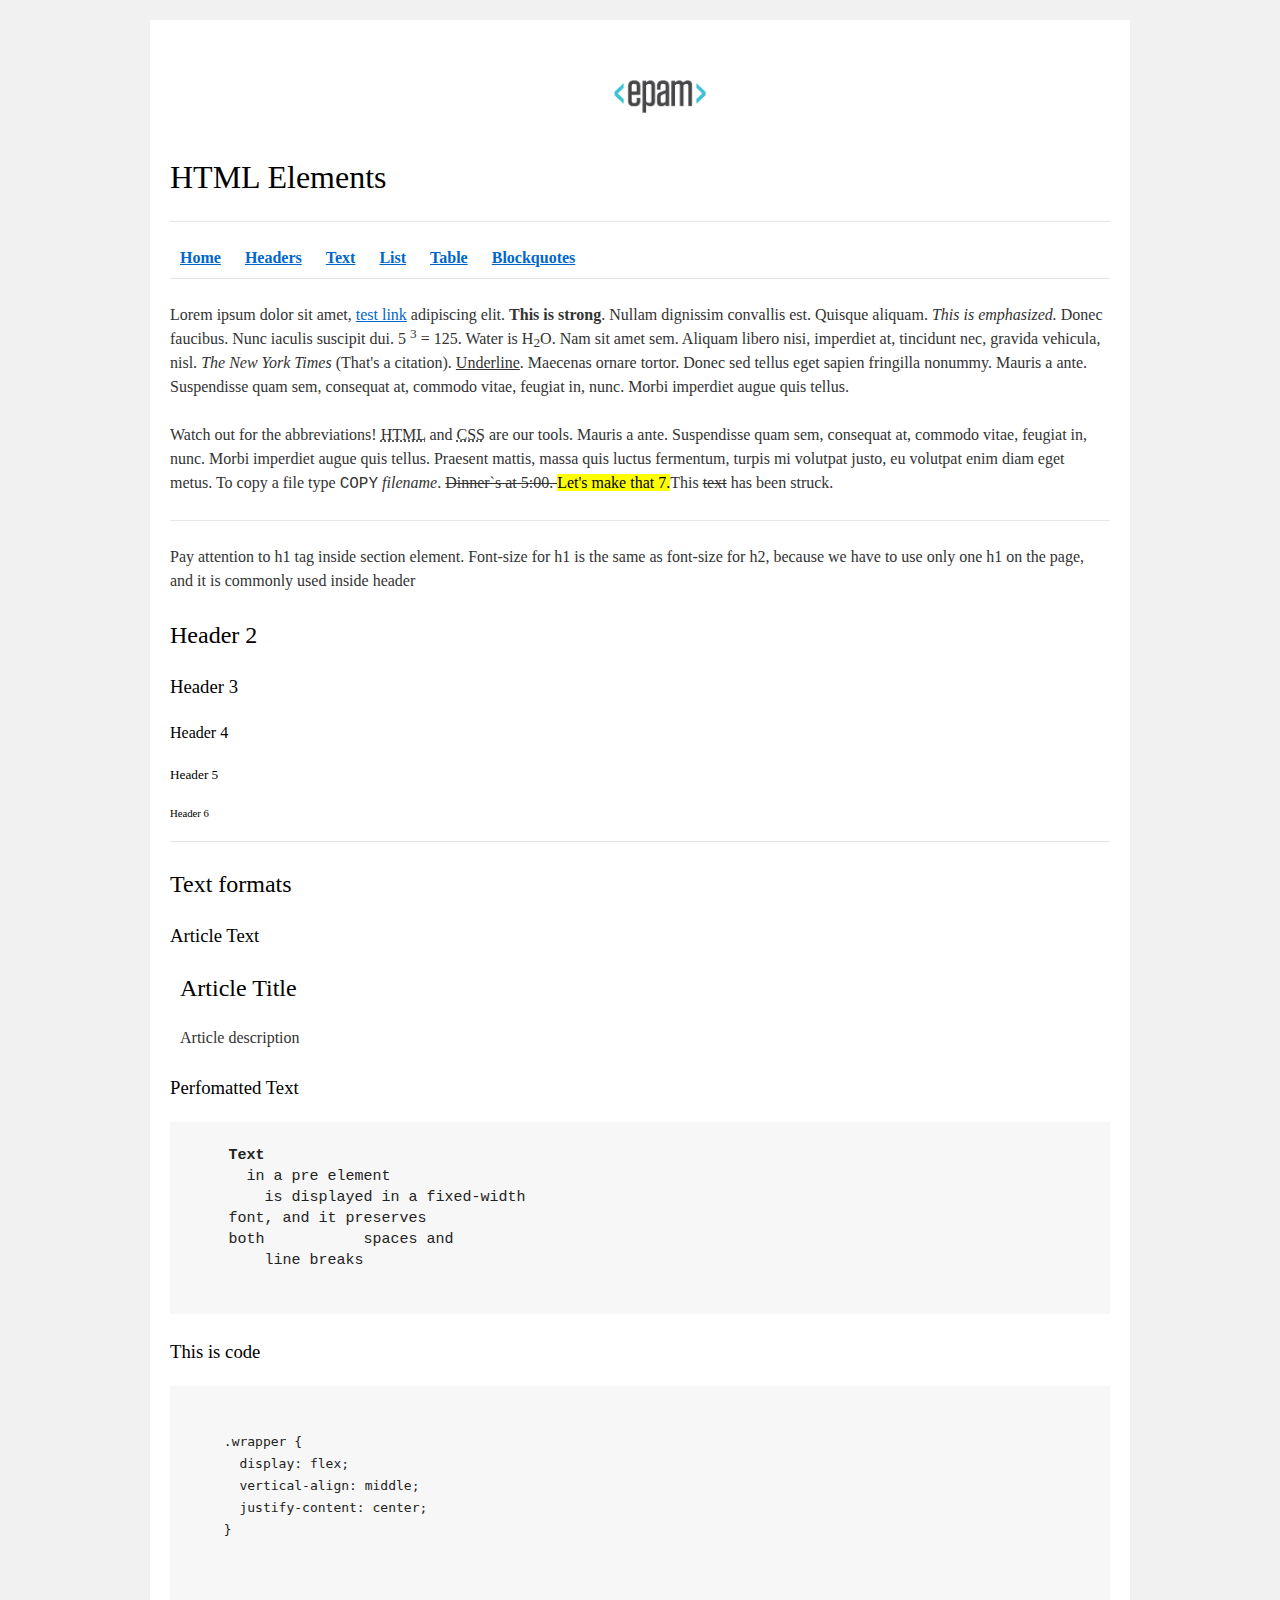
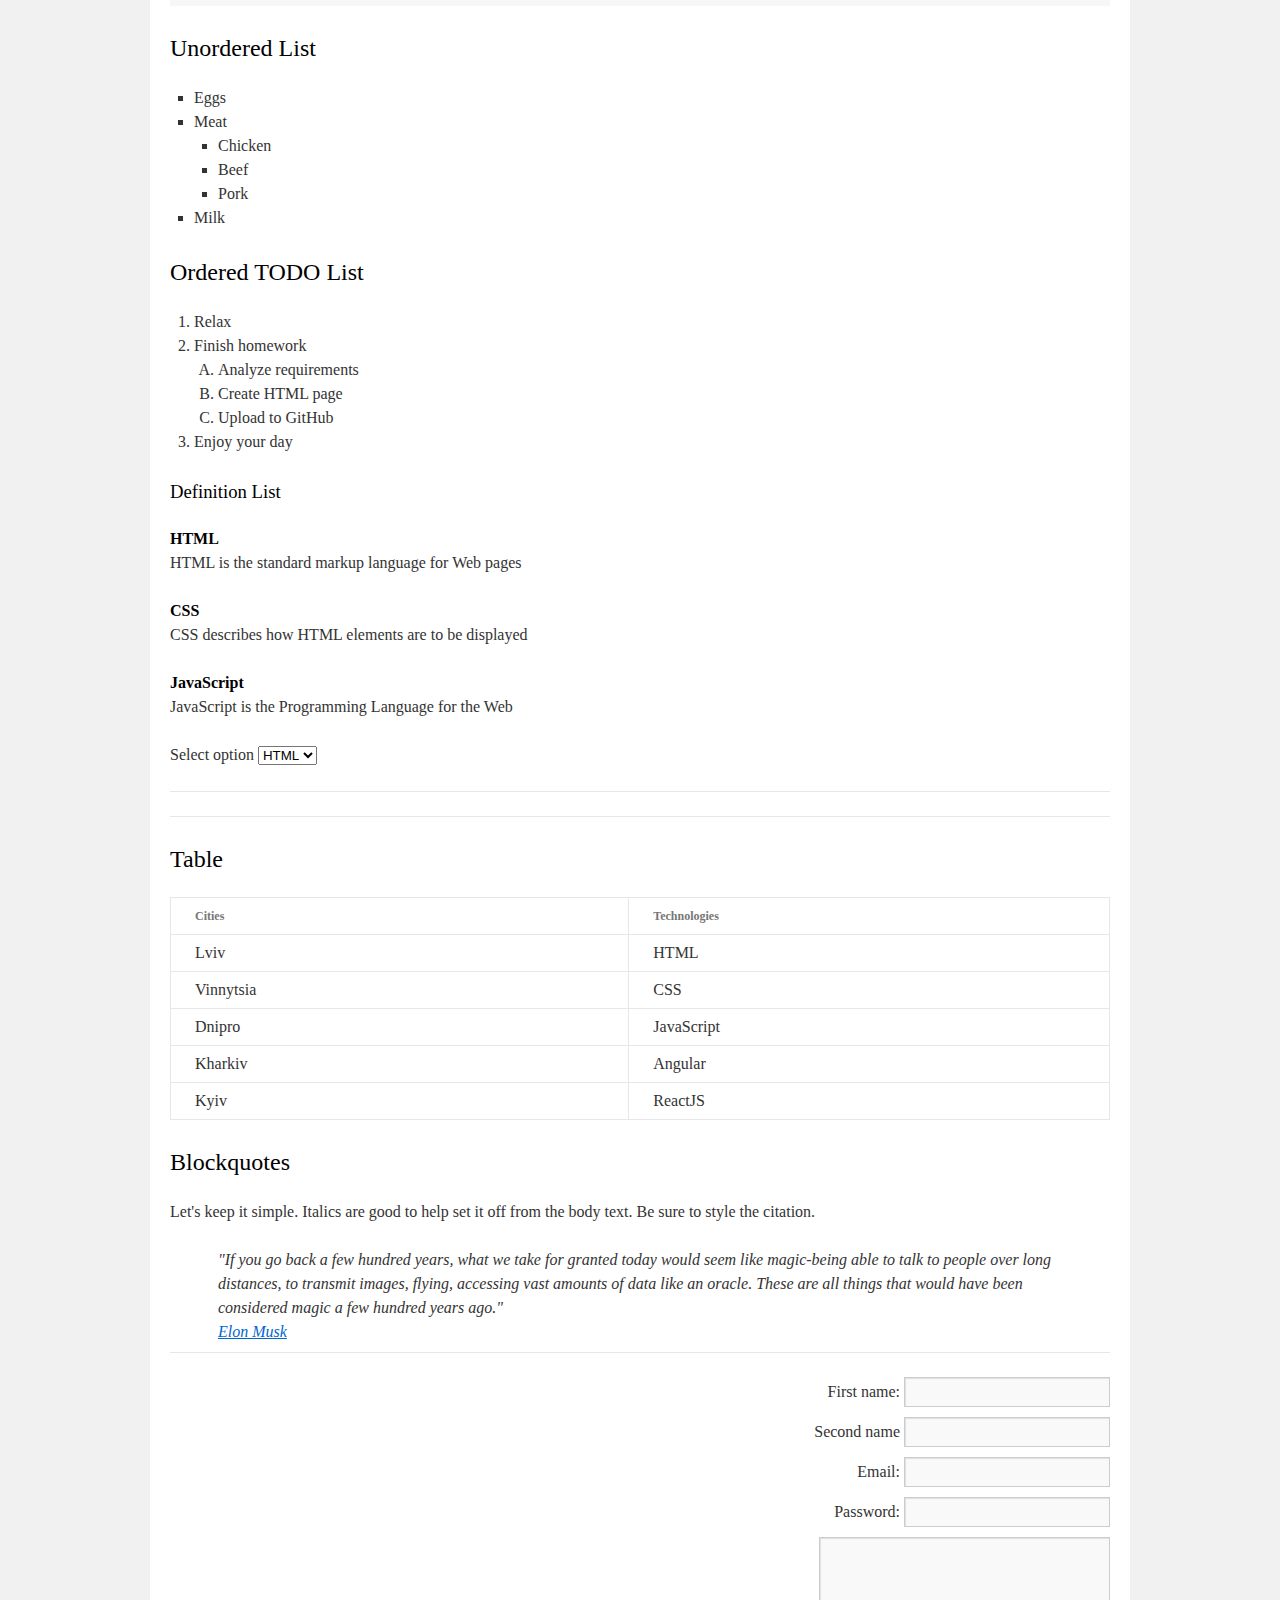
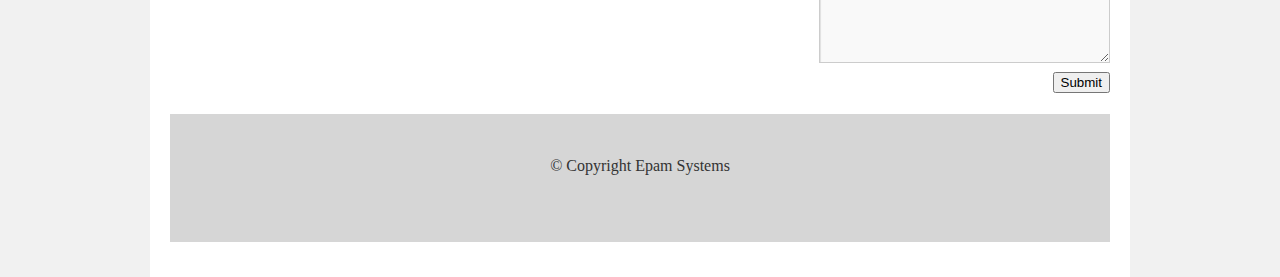
<file: FL11_HW1/homework/index.html>
<!DOCTYPE html>
<html lang="en">

<head>
    <meta charset="utf-8">
    <title>HTML Basics</title>
    <link rel="stylesheet" href="style.css">
</head>

<body>
    <div id="wrapper">
        <div id="main">
            <div id="container">
                <div id="content" role="main">
                    <header>
                        <a href="http://www.epam.com">
                            <img src="logo.png" alt="logo">
                        </a>
                        <h1 id="home">HTML Elements</h1>
                        <hr>
                        <nav>
                            <a href="#home"><b>Home</b></a>
                            <a href="#headers"><b>Headers</b></a>
                            <a href="#text-formats"><b>Text</b></a>
                            <a href="#list"><b>List</b></a>
                            <a href="#table"><b>Table</b></a>
                            <a href="#blockquotes"><b>Blockquotes</b></a>
                        </nav>
                    </header>
                    <hr>
                    <div>
                        <p>Lorem ipsum dolor sit amet, <a href="#">test link</a> adipiscing elit.
                            <strong>This is strong</strong>. Nullam dignissim convallis est. Quisque aliquam.
                            <em>This is emphasized.</em> Donec faucibus. Nunc iaculis suscipit dui. 5
                            <sup>3</sup> = 125. Water is H<sub>2</sub>O. Nam sit amet sem. Aliquam libero nisi, imperdiet at, tincidunt nec, gravida vehicula, nisl.
                            <cite>The New York Times</cite> (That's a citation). <u>Underline</u>. Maecenas ornare tortor. Donec sed tellus eget sapien fringilla nonummy. Mauris a ante. Suspendisse quam sem, consequat at, commodo vitae, feugiat in, nunc.
                            Morbi imperdiet augue quis tellus.
                        </p>
                        <p>
                            Watch out for the abbreviations! <abbr title="Hyper Text Markup Language">HTML</abbr> and
                            <abbr title="Cascading Style Sheets">CSS</abbr> are our tools. Mauris a ante. Suspendisse quam sem, consequat at, commodo vitae, feugiat in, nunc. Morbi imperdiet augue quis tellus. Praesent mattis, massa quis luctus fermentum,
                            turpis mi volutpat justo, eu volutpat enim diam eget metus. To copy a file type <samp>COPY</samp> <i>filename</i>. <del>Dinner`s at 5:00. </del>
                            <mark>Let's make that 7.</mark>This <s>text</s> has been struck.
                        </p>
                    </div>
                    <hr>
                    <section id="headers">
                        <p>Pay attention to h1 tag inside section element. Font-size for h1 is the same as font-size for h2, because we have to use only one h1 on the page, and it is commonly used inside header
                        </p>
                        <h2>Header 2</h2>
                        <h3>Header 3</h3>
                        <h4>Header 4</h4>
                        <h5>Header 5</h5>
                        <h6>Header 6</h6>
                    </section>
                    <hr>
                    <section id="text-formats">
                        <h2>Text formats</h2>
                        <h3>Article Text</h3>
                        <article>
                            <h2>Article Title</h2>
                            <p>Article description</p>
                        </article>
                        <h3>Perfomatted Text</h3>
                        <pre>
    <b>Text</b>
      in a pre element
        is displayed in a fixed-width
    font, and it preserves
    both           spaces and
        line breaks
                  </pre>
                        <h3>This is code</h3>
                        <pre>
                    <code>
    .wrapper {
      display: flex;
      vertical-align: middle;
      justify-content: center;
    }
                    </code>
                  </pre>
                    </section>
                    <section id="list">
                        <h2>Unordered List</h2>
                        <ul>
                            <li>Eggs</li>
                            <li>Meat
                                <ul>
                                    <li>Chicken</li>
                                    <li>Beef</li>
                                    <li>Pork</li>
                                </ul>
                            </li>
                            <li>Milk</li>
                        </ul>
                        <h2>Ordered TODO List</h2>
                        <ol>
                            <li>Relax</li>
                            <li>Finish homework
                                <ol type="A">
                                    <li>Analyze requirements</li>
                                    <li>Create HTML page</li>
                                    <li>Upload to GitHub</li>
                                </ol>
                            </li>
                            <li>Enjoy your day</li>
                        </ol>
                        <h3>Definition List</h3>
                        <dl>
                            <dt>HTML</dt>
                            <dd>HTML is the standard markup language for Web pages</dd>
                            <dt>CSS</dt>
                            <dd>CSS describes how HTML elements are to be displayed</dd>
                            <dt>JavaScript</dt>
                            <dd>JavaScript is the Programming Language for the Web</dd>
                        </dl>
                        <p>Select option
                            <select name="select">
                          <option value="HTML">HTML</option>
                          <option value="CSS">CSS</option>
                          <option value="JS">JS</option>
                        </select>
                        </p>
                        <hr>
                        <hr>
                    </section>
                    <section id="table">
                        <h2>Table</h2>
                        <table>
                            <thead>
                                <tr>
                                    <th>Cities</th>
                                    <th>Technologies</th>
                                </tr>
                            </thead>
                            <tbody>
                                <tr>
                                    <td>Lviv</td>
                                    <td>HTML</td>
                                </tr>
                                <tr>
                                    <td>Vinnytsia</td>
                                    <td>CSS</td>
                                </tr>
                                <tr>
                                    <td>Dnipro</td>
                                    <td>JavaScript</td>
                                </tr>
                                <tr>
                                    <td>Kharkiv</td>
                                    <td>Angular</td>
                                </tr>
                                <tr>
                                    <td>Kyiv</td>
                                    <td>ReactJS</td>
                                </tr>
                            </tbody>
                        </table>
                    </section>
                    <section id="blockquotes">
                        <h2>Blockquotes</h2>
                        <p>Let's keep it simple. Italics are good to help set it off from the body text. Be sure to style the citation.</p>
                        <blockquote>
                            "If you go back a few hundred years, what we take for granted today would seem like magic-being able to talk to people over long distances, to transmit images, flying, accessing vast amounts of data like an oracle. These are all things that would have
                            been considered magic a few hundred years ago."<br>
                            <a href="#">Elon Musk</a>
                        </blockquote>
                        <hr>
                    </section>
                    <form action="#">
                        <label for="first-name">First name:</label>
                        <input type="text" id="first-name"><br>
                        <label for="second-name">Second name</label>
                        <input type="text" id="second-name"><br>
                        <label for="e-mail">Email:</label>
                        <input type="email" id="e-mail"><br>
                        <label for="pass">Password:</label>
                        <input type="password" id="pass"><br>
                        <textarea name="textarea" id="textarea" cols="30" rows="5"></textarea><br>
                        <button>Submit</button>
                    </form>
                    <footer>
                        <p>&#169; Copyright Epam Systems</p>
                    </footer>

                </div>
            </div>
        </div>
    </div>
</body>

</html>
</file>
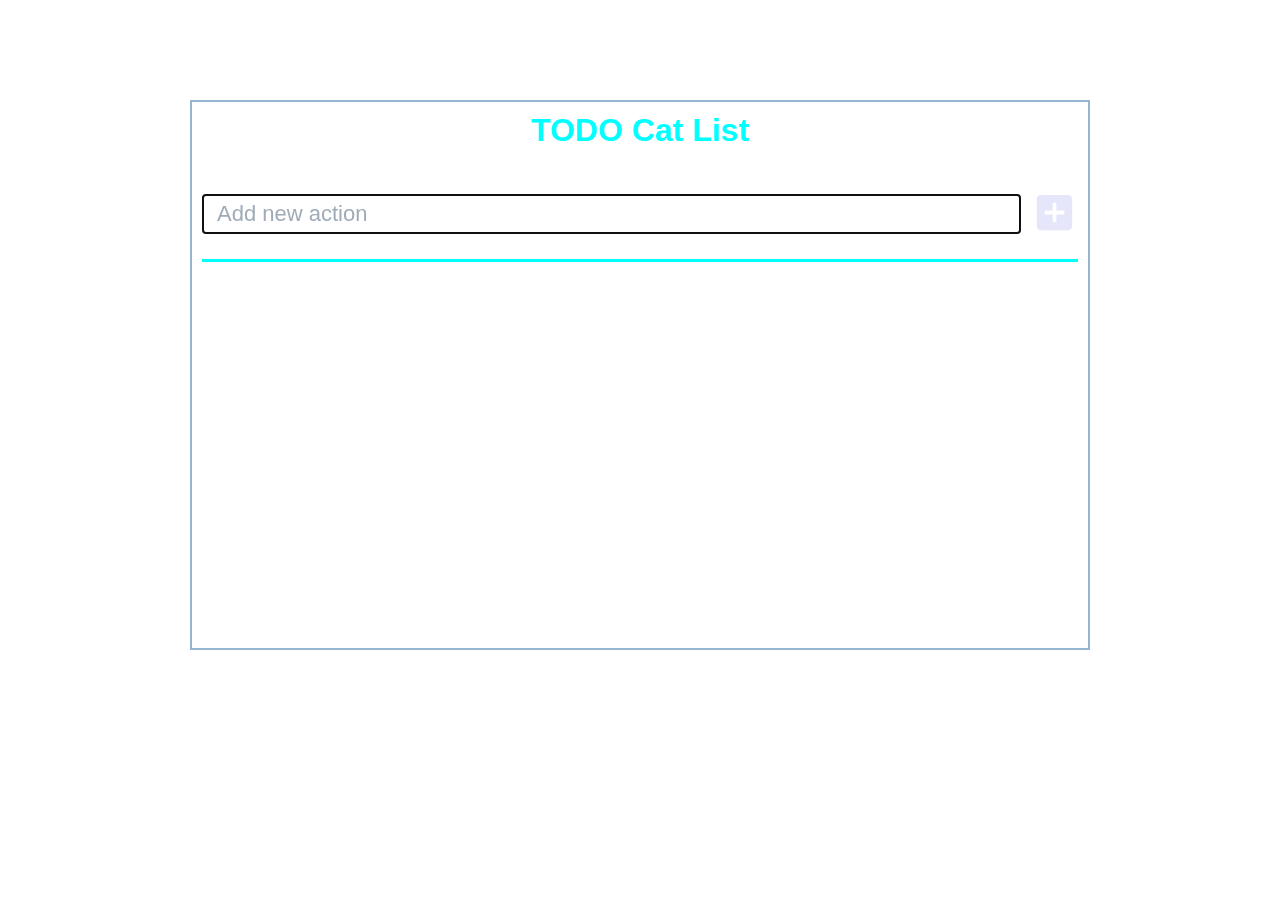
<file: FL11_HW11/homework/index.html>
<!DOCTYPE html>
<html lang="en">

<head>
    <meta charset="UTF-8">
    <title>Homework 11 - TODO Cat List</title>
    <link rel="stylesheet" href="./assets/material-icons/material-icons.css">
    <link rel="stylesheet" href="./assets/styles.css">
</head>

<body>
    <div id="root">

        <section class="todo-cat">
            <header>
                <h1>TODO Cat List</h1>
                <p hidden class="dazzle" id="dazzle">Maximum item per list are created</p>
            </header>
            <div class="add-newItem">
                <input id="actionText" type="text" placeholder="Add new action" autofocus>
                <i id="but" class="material-icons but">add_box</i>
            </div>
            <div class="todo-cat-list"></div>
        </section>

    </div>

    <script src="./src/app.js"></script>
</body>

</html>
</file>
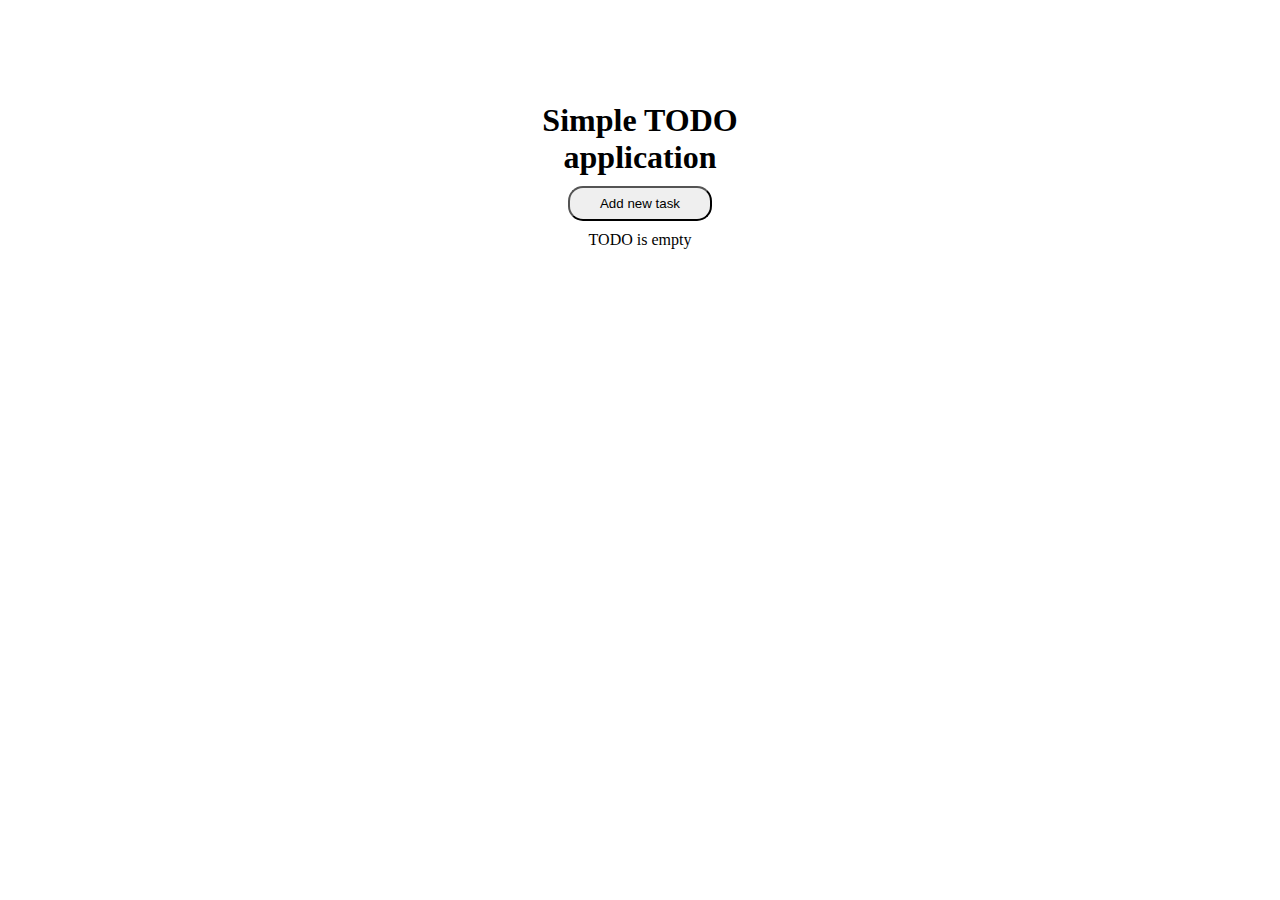
<file: FL11_HW12/homework/index.html>
<!DOCTYPE html>
<html lang="en">
<head>
  <meta charset="UTF-8">
  <title>Homework 12 - Simple TODO List</title>
  <link rel="stylesheet" href="./assets/styles.css">
</head>
<body>
  <div id="root"></div>

  <script src="./src/app.js"></script>
</body>
</html>
</file>
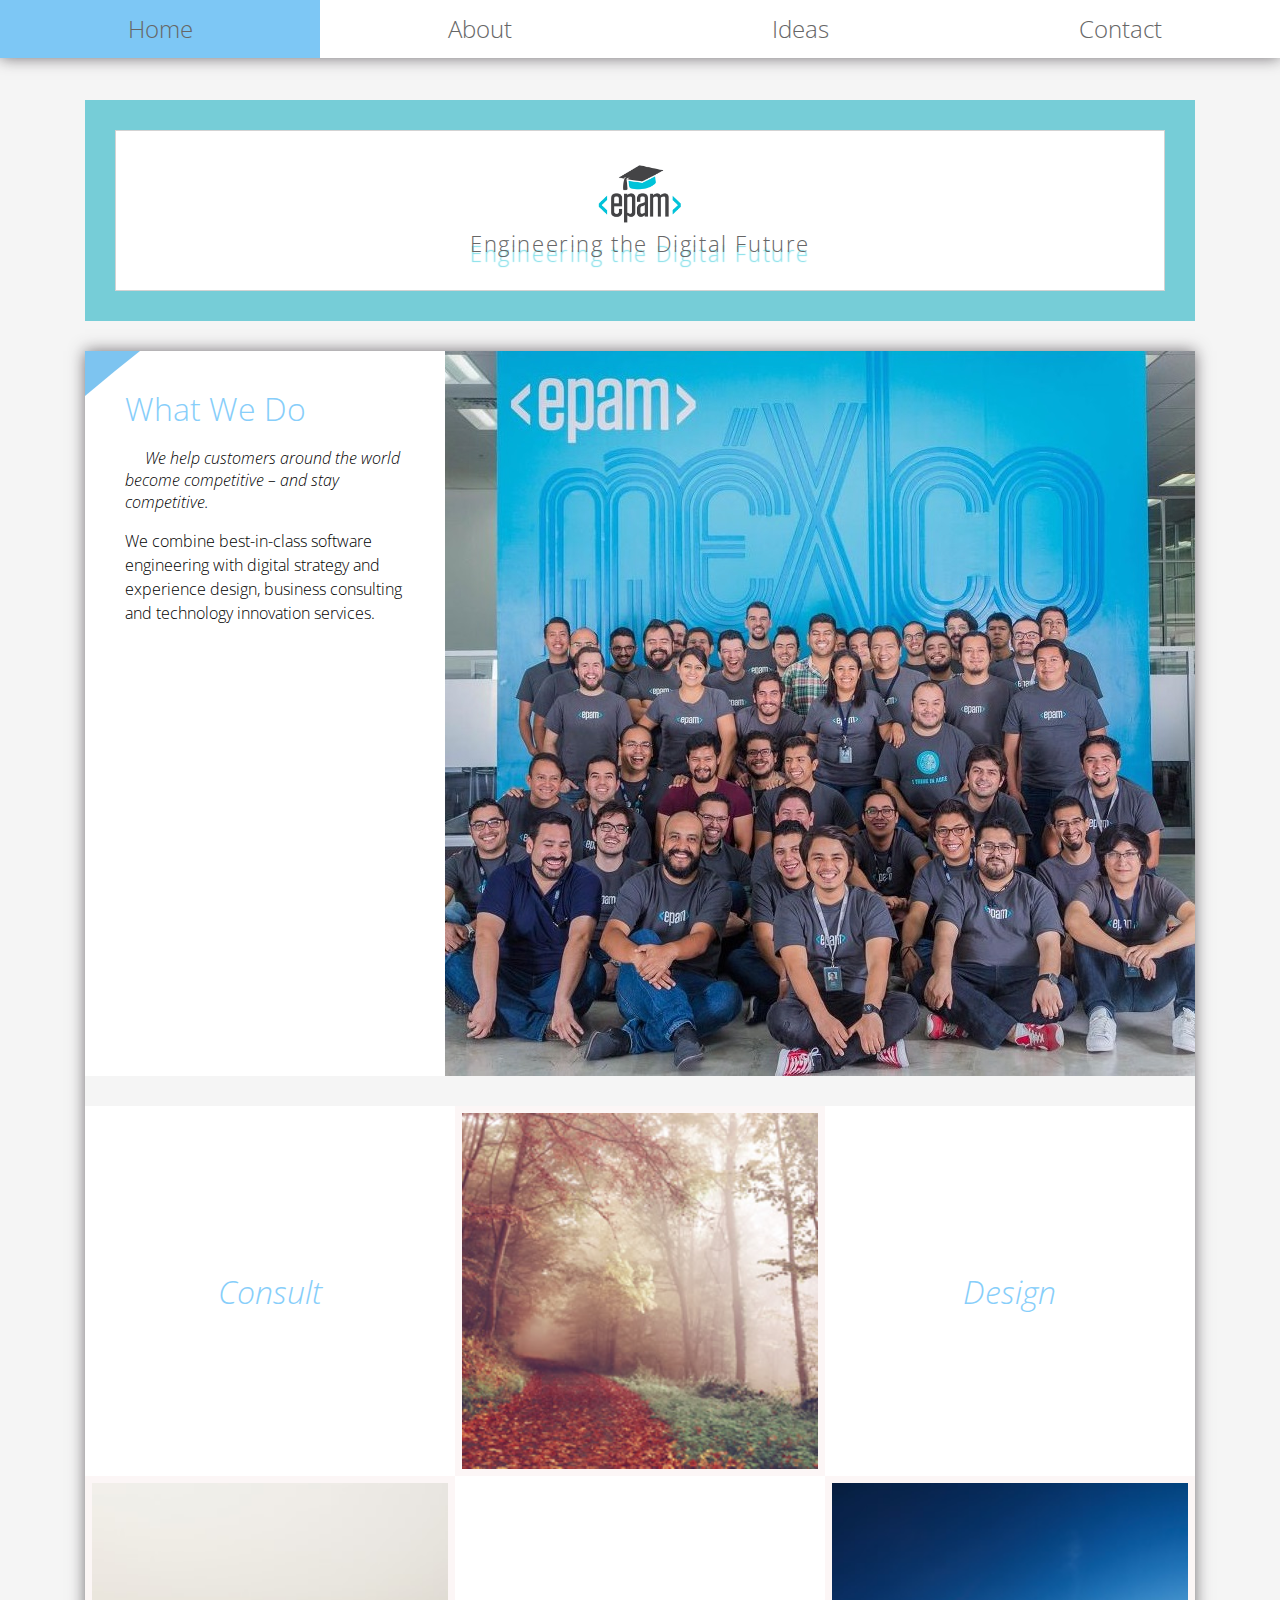
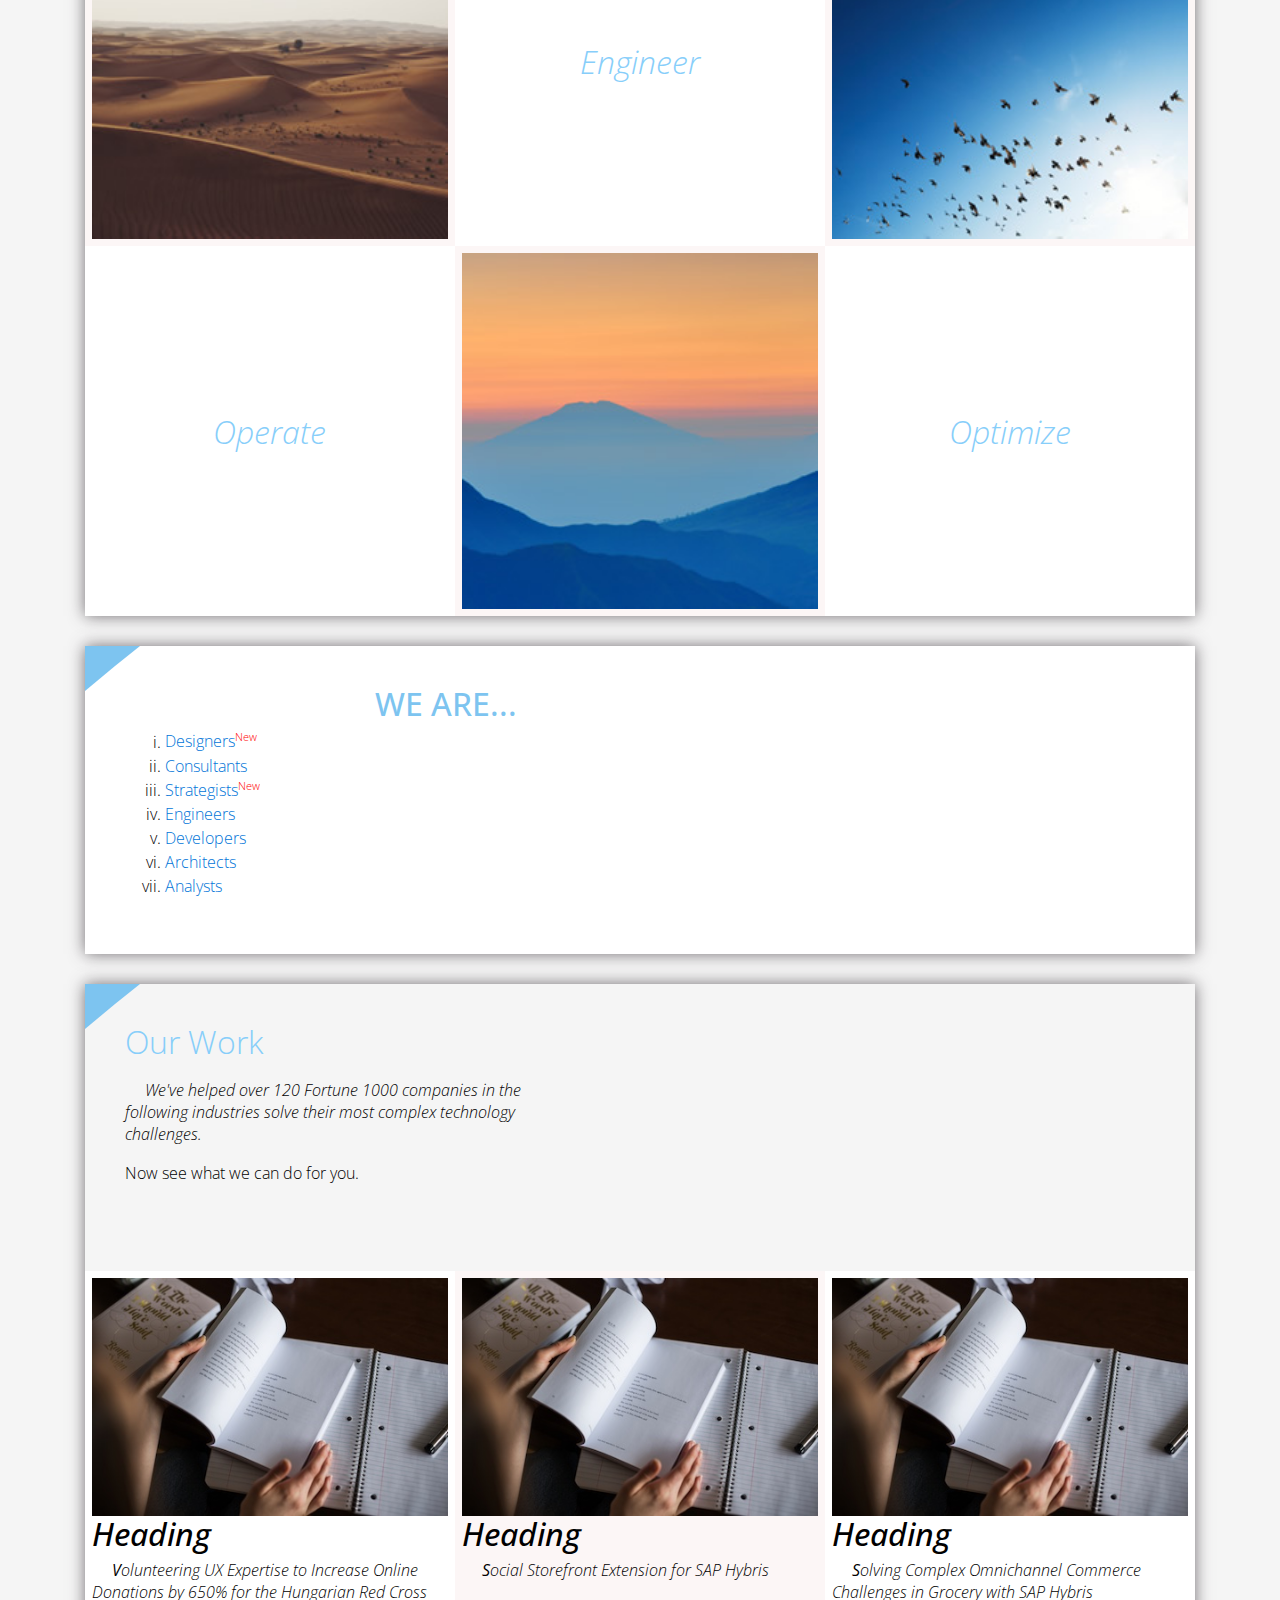
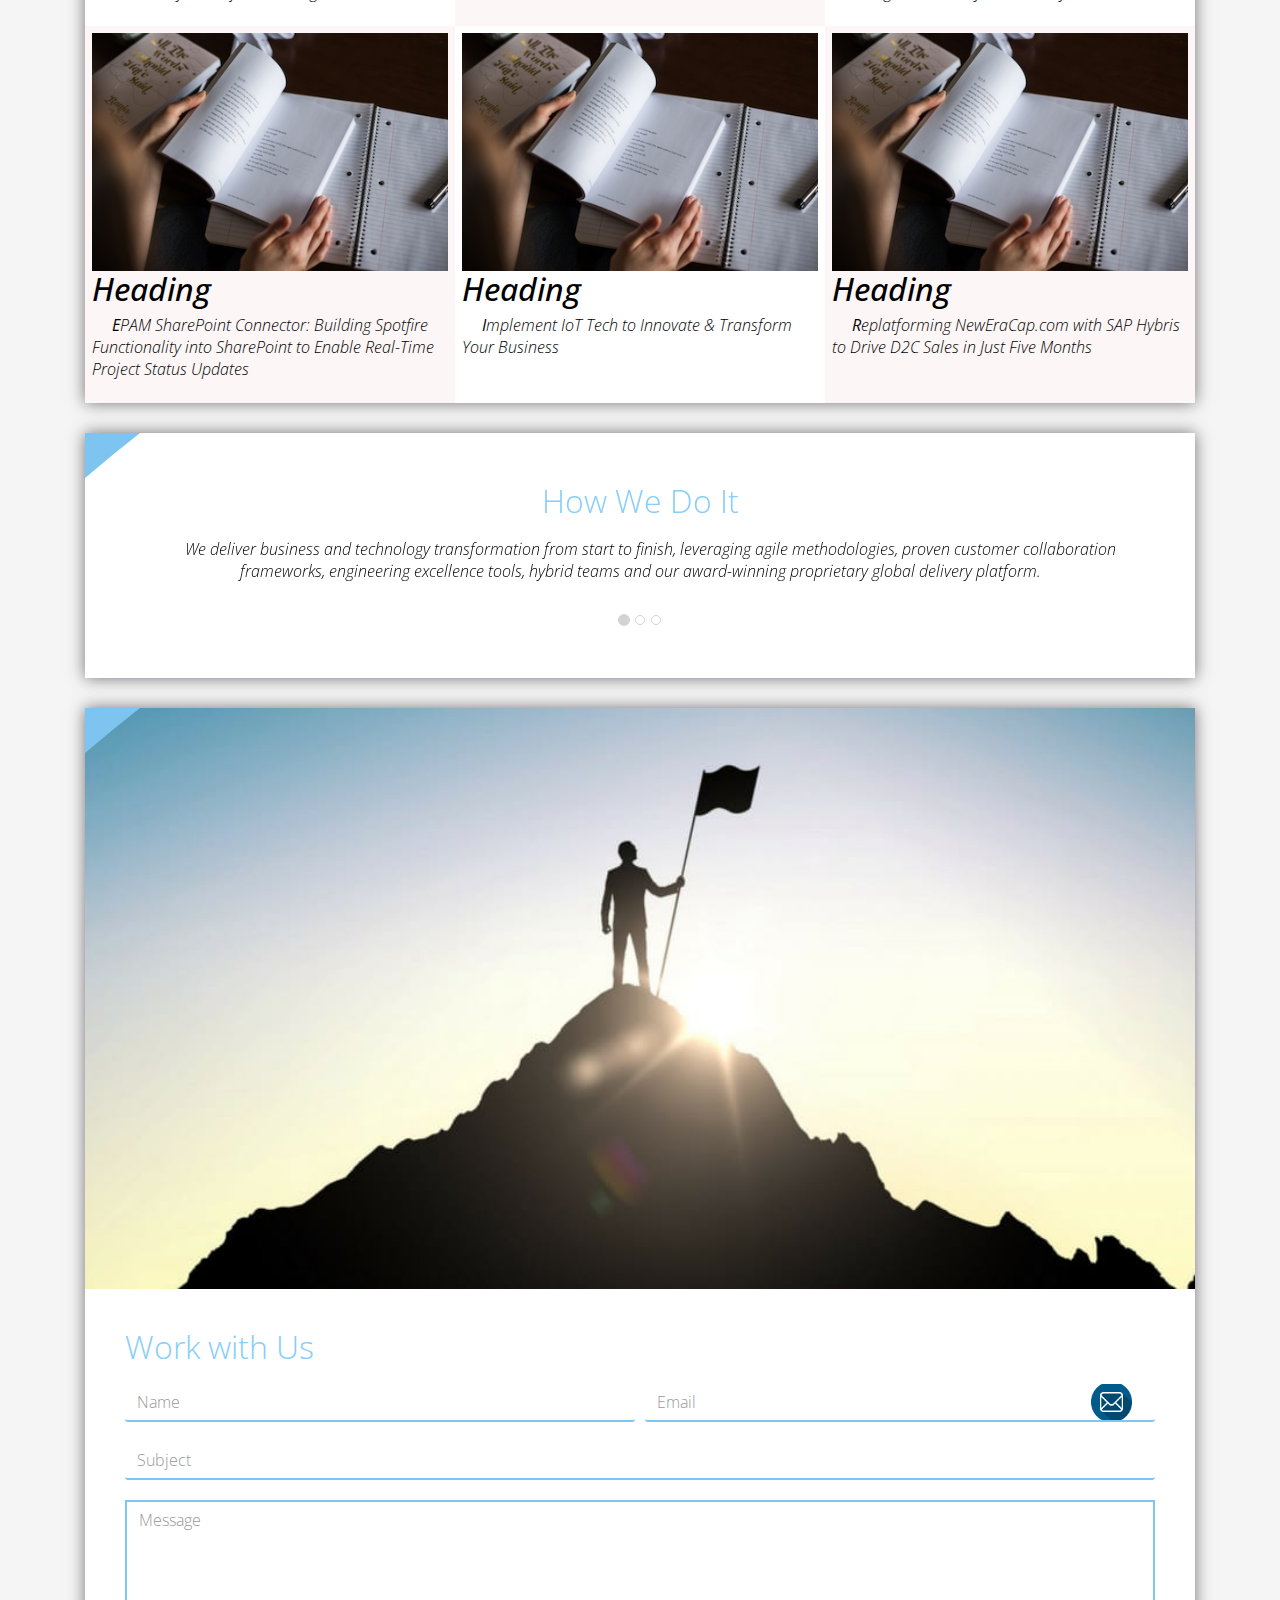
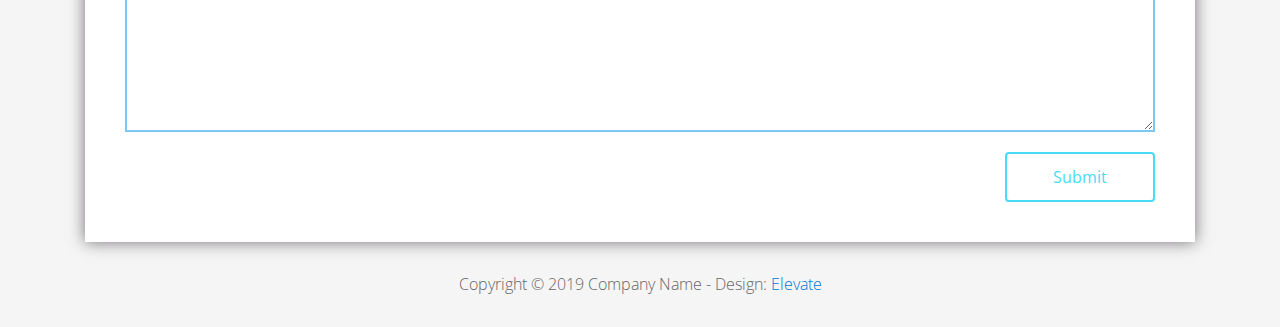
<file: FL11_HW2/homework/index.html>
<!DOCTYPE html>
<html lang="en">
<head>
  <meta charset="utf-8">
  <meta http-equiv="X-UA-Compatible" content="IE=edge">
  <meta name="viewport" content="width=device-width, initial-scale=1">

  <title>CSS Basics HW</title>



  <!-- load stylesheets -->
  <link rel="stylesheet" href="http://fonts.googleapis.com/css?family=Open+Sans:300,400">
  <!-- Google web font "Open Sans" -->
  <link rel="stylesheet" href="css/bootstrap.min.css">
  <!-- Bootstrap style -->
  <link rel="stylesheet" href="css/general.css">
  <link rel="stylesheet" href="css/style.css">
  <!-- Templatemo style -->
</head>

<body>
<div class="container">

  <div class="tm-sidebar">
    <nav class="tm-main-nav">
      <ul>
        <li class="tm-nav-item"><a href="#home" class="tm-nav-item-link">Home</a></li>
        <li class="tm-nav-item"><a href="#about" class="tm-nav-item-link">About</a></li>
        <li class="tm-nav-item"><a href="#ideas" class="tm-nav-item-link">Ideas</a></li>
        <li class="tm-nav-item"><a href="#contact" class="tm-nav-item-link">Contact</a></li>
      </ul>
    </nav>
  </div>

  <div class="tm-main-content">

    <div id="home" class="tm-content-box tm-content-header margin-b-10">
      <div class="tm-banner">
        <div class="tm-banner-inner">
          <img src="img/epam_logo.png" width="100" alt="">
          <p class="tm-banner-text">Engineering the Digital Future</p>
        </div>
      </div>
    </div>

    <section>
      <div class="tm-content-box flex-2-col">

        <div class="padding-medium flex-item tm-team-description-container flex-item">
          <h2 class="tm-section-title">What We Do</h2>
          <p class="tm-section-description">We help customers around the world become competitive – and stay competitive.</p>
          <p class="tm-section-description"> We combine best-in-class software engineering with digital strategy and experience design, business consulting and technology innovation services.</p>
        </div>
        <div class="flex-item tm-team-img">
          <img src="img/epam-mexico.jpg" alt="epam-mexico">
        </div>

      </div>

      <div id="about" class="tm-content-box">

        <ul class="boxes gallery-container">
          <li class="box box-bg">
            <h2 class="tm-section-title tm-section-title-box tm-box-bg-title">Consult</h2>
          </li>
          <li class="box">
            <a href="img/idea-large-01.jpg">
              <img src="img/idea-01.jpg" alt="Image" class="img-fluid thumbnail box-img">
            </a>
          </li>
          <li class="box box-bg">
            <h2 class="tm-section-title tm-section-title-box tm-box-bg-title">Design</h2>
          </li>
          <li class="box">
            <a href="img/idea-large-02.jpg">
              <img src="img/idea-02.jpg" alt="Image" class="img-fluid thumbnail box-img">
            </a>
          </li>
          <li class="box box-bg">
            <h2 class="tm-section-title tm-section-title-box tm-box-bg-title">Engineer</h2>
          </li>
          <li class="box">
            <a href="img/idea-large-03.jpg">
              <img src="img/idea-03.jpg" alt="Image" class="img-fluid thumbnail box-img">
            </a>
          </li>
          <li class="box box-bg">
            <h2 class="tm-section-title tm-section-title-box tm-box-bg-title">Operate</h2>
          </li>
          <li class="box">
            <a href="img/idea-large-04.jpg">
              <img src="img/idea-04.jpg" alt="Image" class="img-fluid thumbnail box-img">
            </a>
          </li>
          <li class="box box-bg">
            <h2 class="tm-section-title tm-section-title-box tm-box-bg-title">Optimize</h2>
          </li>
        </ul>

      </div>

    </section>

    <!-- slider -->
    <section class="heading tm-content-box">
      <div class="padding-medium">
        <h2> WE ARE...</h2>
        <ol>
          <li><a href="index.html" class="text">Designers</a></li>
          <li><a href="index.html">Consultants</a></li>
          <li><a href="#" class="text">Strategists</a></li>
          <li><a href="#">Engineers</a></li>
          <li><a href="#">Developers</a></li>
          <li><a href="#">Architects</a></li>
          <li><a href="#">Analysts</a></li>
        </ol>
      </div>
    </section>

    <section class="blocks">
      <div class="padding-medium flex-item tm-team-description-container">
        <h2 class="tm-section-title">Our Work</h2>
        <p class="tm-section-description">We've helped over 120 Fortune 1000 companies in the following industries solve their most complex technology challenges. </p>
        <p class="tm-section-description"> Now see what we can do for you.</p>
      </div>
      <div class="tm-content-box flex-2-col">
      </div>
      <div  class="tm-content-box">
        <ul class="boxes gallery-container">
          <li class="box box-work">
            <img src="img/study.jpeg" alt="Image" class="img-fluid">
            <div>
              <h2>Heading</h2>
              <p>Volunteering UX Expertise to Increase Online Donations by 650% for the Hungarian Red Cross</p>
            </div>
          </li>
          <li class="box box-work">
            <img src="img/study.jpeg" alt="Image" class="img-fluid">
            <div>
              <h2>Heading</h2>
              <p>Social Storefront Extension for SAP Hybris</p>
            </div>
          </li>
          <li class="box box-work">
            <img src="img/study.jpeg" alt="Image" class="img-fluid">
            <div>
              <h2>Heading</h2>
              <p>Solving Complex Omnichannel Commerce Challenges in Grocery with SAP Hybris</p>
            </div>
          </li>
          <li class="box box-work">
            <img src="img/study.jpeg" alt="Image" class="img-fluid">
            <div>
              <h2>Heading</h2>
              <p>EPAM SharePoint Connector: Building Spotfire Functionality into SharePoint to Enable Real-Time Project Status Updates</p>
            </div>
          </li>
          <li class="box box-work">
            <img src="img/study.jpeg" alt="Image" class="img-fluid">
            <div>
              <h2>Heading</h2>
              <p>Implement IoT Tech to Innovate &amp; Transform Your Business</p>
            </div>
          </li>
          <li class="box box-work">
            <img src="img/study.jpeg" alt="Image" class="img-fluid">
            <div>
              <h2>Heading</h2>
              <p>Replatforming NewEraCap.com with SAP Hybris to Drive D2C Sales in Just Five Months</p>
            </div>
          </li>
        </ul>

      </div>
    </section>

    <section id="ideas">
      <div id="tmCarousel" class="carousel slide tm-content-box" data-ride="carousel">

        <ol class="carousel-indicators">
          <li data-target="#tmCarousel" data-slide-to="0" class="active"></li>
          <li data-target="#tmCarousel" data-slide-to="1" class=""></li>
          <li data-target="#tmCarousel" data-slide-to="2" class=""></li>
        </ol>

        <div class="carousel-inner" role="listbox">

          <div class="carousel-item active">
            <div class="carousel-content">
              <div class="flex-item">
                <h2 class="tm-section-title">How We Do It</h2>
                <p class="tm-section-description carousel-description">We deliver business and technology transformation from start to finish, leveraging agile methodologies, proven customer collaboration frameworks, engineering excellence tools, hybrid teams and our award-winning proprietary global delivery platform.</p>
              </div>
            </div>
          </div>

          <div class="carousel-item">
            <div class="carousel-content">
              <div class="flex-item">
                <h2 class="tm-section-title">Our Clients</h2>
                <p class="tm-section-description carousel-description">Lorem ipsum dolor sit amet,
                  consectetur adipiscing elit. Quisque vel nisi pharetra nibh varius pharetra ac
                  sagittis nisi. Etiam pharetra vestibulum hendrerit. Pellentesque interdum metus
                  sed massa rutrum.</p>
              </div>
            </div>
          </div>

          <div class="carousel-item">
            <div class="carousel-content">
              <div class="flex-item">
                <h2 class="tm-section-title">Our Projects</h2>
                <p class="tm-section-description carousel-description">Donec ex libero, fringilla
                  vitae purus sit amet, rhoncus pharetra lorem. Pellentesque id sem id lacus
                  ultricies vehicula. Aliquam rutrum mi non. Pellentesque interdum metus sed massa
                  rutrum.</p>
              </div>
            </div>
          </div>

        </div>

      </div>
    </section>

    <section class="tm-content-box">
      <img src="img/contact-us.jpg" alt="Contact image" class="img-fluid img-contact-us">

      <div id="contact" class="padding-medium">
        <h2 class="tm-section-title">Work with Us</h2>
        <form action="#contact" method="get" class="contact-form">

          <div class="form-group col-xs-12 col-sm-12 col-md-6 col-lg-6 form-group-2-col-left">
            <input type="text" id="contact_name" name="contact_name" class="form-control"
                   placeholder="Name" required/>
          </div>
          <div class="form-group col-xs-12 col-sm-12 col-md-6 col-lg-6 form-group-2-col-right mandatory-field">
            <input type="email" id="contact_email" name="contact_email" class="form-control"
                   placeholder="Email" required/>
          </div>
          <div class="form-group">
            <input type="text" id="contact_subject" name="contact_subject" class="form-control"
                   placeholder="Subject" required/>
          </div>
          <div class="form-group">
            <textarea id="contact_message" name="contact_message" class="form-control" rows="9"
                      placeholder="Message" required></textarea>
          </div>

          <button type="submit" class="btn btn-primary submit-btn">Submit</button>

        </form>
      </div>
    </section>

    <footer class="tm-footer">
      <p class="text-xs-center">Copyright &copy; 2019 Company Name

        - Design: <a rel="nofollow" href="http://www.templatemo.com/tm-481-elevate"
                     target="_parent">Elevate</a></p>
    </footer>

  </div>

</div>

</body>
</html>
</file>
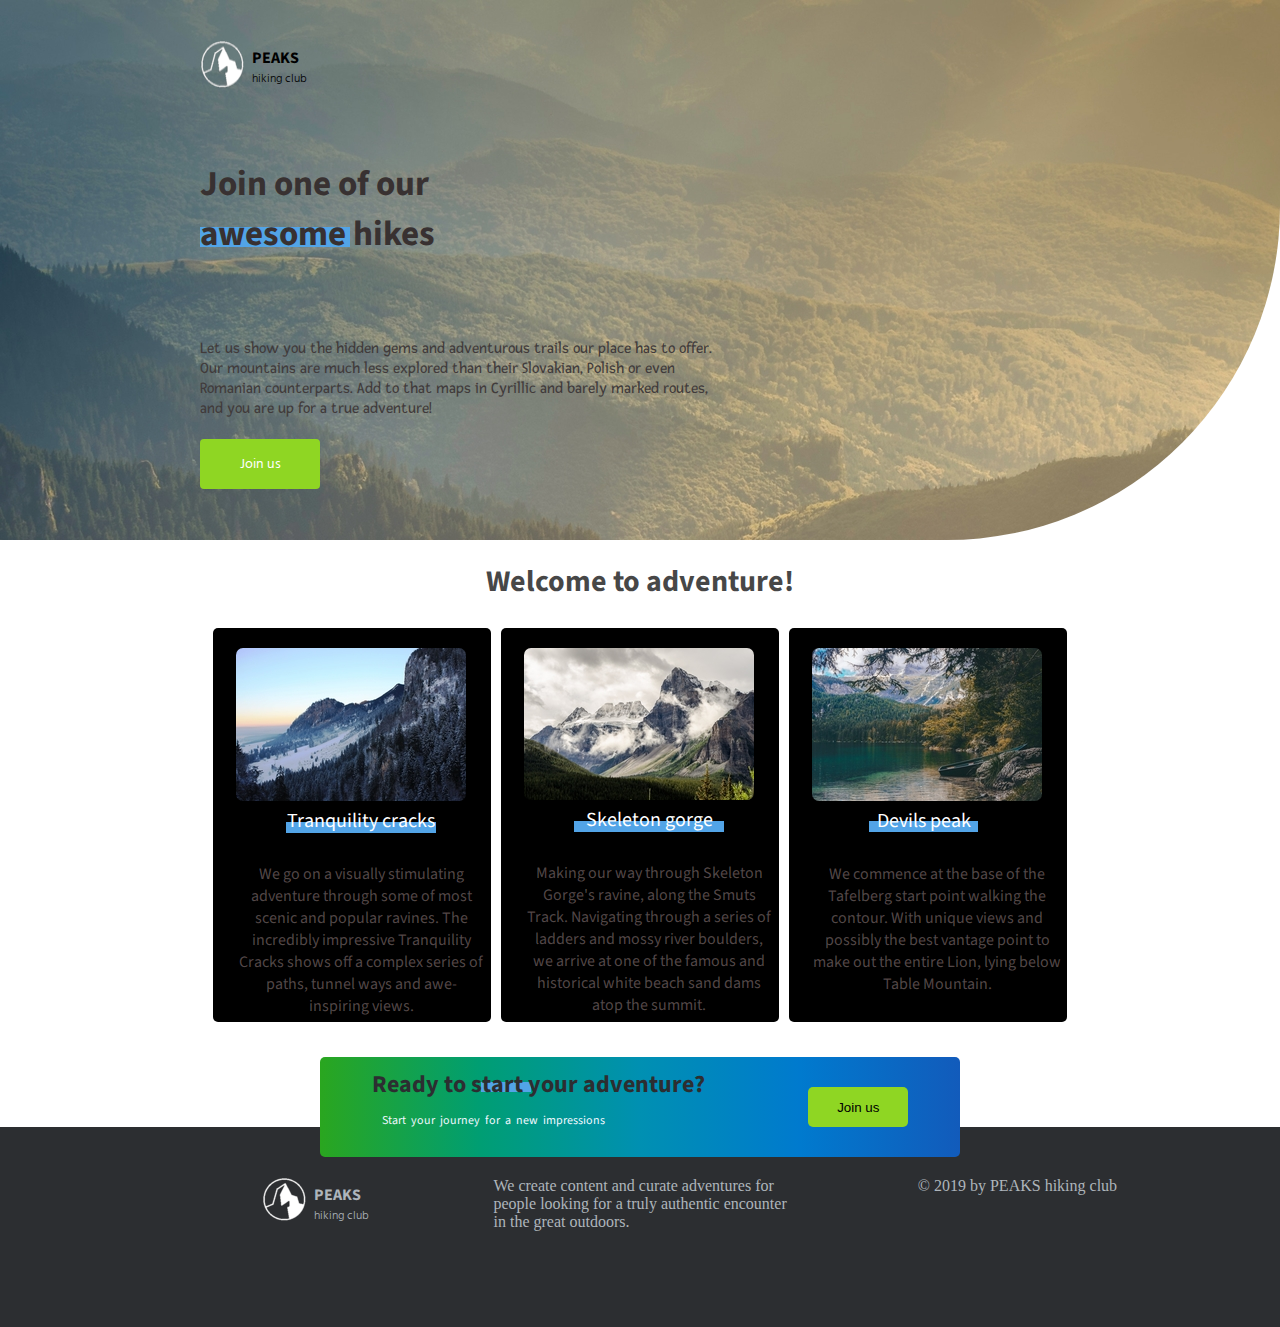
<file: FL11_HW3/homework/index.html>
<!DOCTYPE html>
<html lang="en">

<head>
    <meta charset="UTF-8">
    <meta name="viewport" content="width=device-width, initial-scale=1.0">
    <meta http-equiv="X-UA-Compatible" content="ie=edge">
    <link href="https://fonts.googleapis.com/css?family=Hind:400,600%7CSource+Sans+Pro:400,600,700%7CFresca" rel="stylesheet" />

    <!-- Styles should be switched here: -->

    <link rel="stylesheet" type="text/css" href="css/style1.css">
    <!--     <link rel="stylesheet" type="text/css" href="css/style2.css">-->

    <title>PEAKS hiking club</title>
</head>

<body>
    <header class="header">
        <div class="header-wrap">
            <div class="landing-logo">
                <img src="img/m-logo.png" alt="logo" />
                <p>PEAKS<span>hiking club</span></p>
            </div>
            <p class="header_heading">
                Join one of our awesome hikes
            </p>
            <p class="header_text">
                Let us show you the hidden gems and adventurous trails our place has to offer. Our mountains are much less explored than their Slovakian, Polish or even Romanian counterparts. Add to that maps in Cyrillic and barely marked routes, and you are up for a
                true adventure!
            </p>
            <button class="header_button">Join us</button>
        </div>
    </header>
    <main class="section">
        <p class="section_text">
            Welcome to adventure!
        </p>
        <div class="section_card_wrap">
            <div class="section_card">
                <img class="section_card_img" src="img/m-1.jpg" alt="experts" />
                <p class="section_card_heading">
                    Tranquility cracks
                    <span class="section_card_underline"></span>
                </p>
                <p class="section_card_text">
                    We go on a visually stimulating adventure through some of most scenic and popular ravines. The incredibly impressive Tranquility Cracks shows off a complex series of paths, tunnel ways and awe-inspiring views.
                </p>
            </div>
            <div class="section_card">
                <img class="section_card_img" src="img/m-2.jpg" alt="content formats" />
                <p class="section_card_heading">
                    Skeleton gorge
                    <span class="section_card_underline"></span>
                </p>
                <p class="section_card_text">
                    Making our way through Skeleton Gorge's ravine, along the Smuts Track. Navigating through a series of ladders and mossy river boulders, we arrive at one of the famous and historical white beach sand dams atop the summit.
                </p>
            </div>
            <div class="section_card">
                <img class="section_card_img" src="img/m-3.jpg" alt="certificate" />
                <p class="section_card_heading">
                    Devils peak
                    <span class="section_card_underline"></span>
                </p>
                <p class="section_card_text">
                    We commence at the base of the Tafelberg start point walking the contour. With unique views and possibly the best vantage point to make out the entire Lion, lying below Table Mountain.
                </p>
            </div>
        </div>
        <div class="section_banner">
            <div class="section_banner_text_wrap">
                <p class="section_banner_heading">
                    Ready to start your adventure?
                </p>
                <p class="section_banner_text">
                    Start your journey for a new impressions
                </p>
            </div>
            <button class="section_banner_button">Join us</button>
        </div>
    </main>
    <footer class="footer">
        <div class="footer-wrap">
            <div class="footer_logo landing-logo">
                <img src="img/m-logo.png" alt="logo" />
                <p>PEAKS<span>hiking club</span></p>
            </div>
            <p class="footer_text">
                We create content and curate adventures for people looking for a truly authentic encounter in the great outdoors.
            </p>
            <span class="footer-cr">
          &copy; 2019 by PEAKS hiking club
        </span>
        </div>
    </footer>
</body>

</html>
</file>
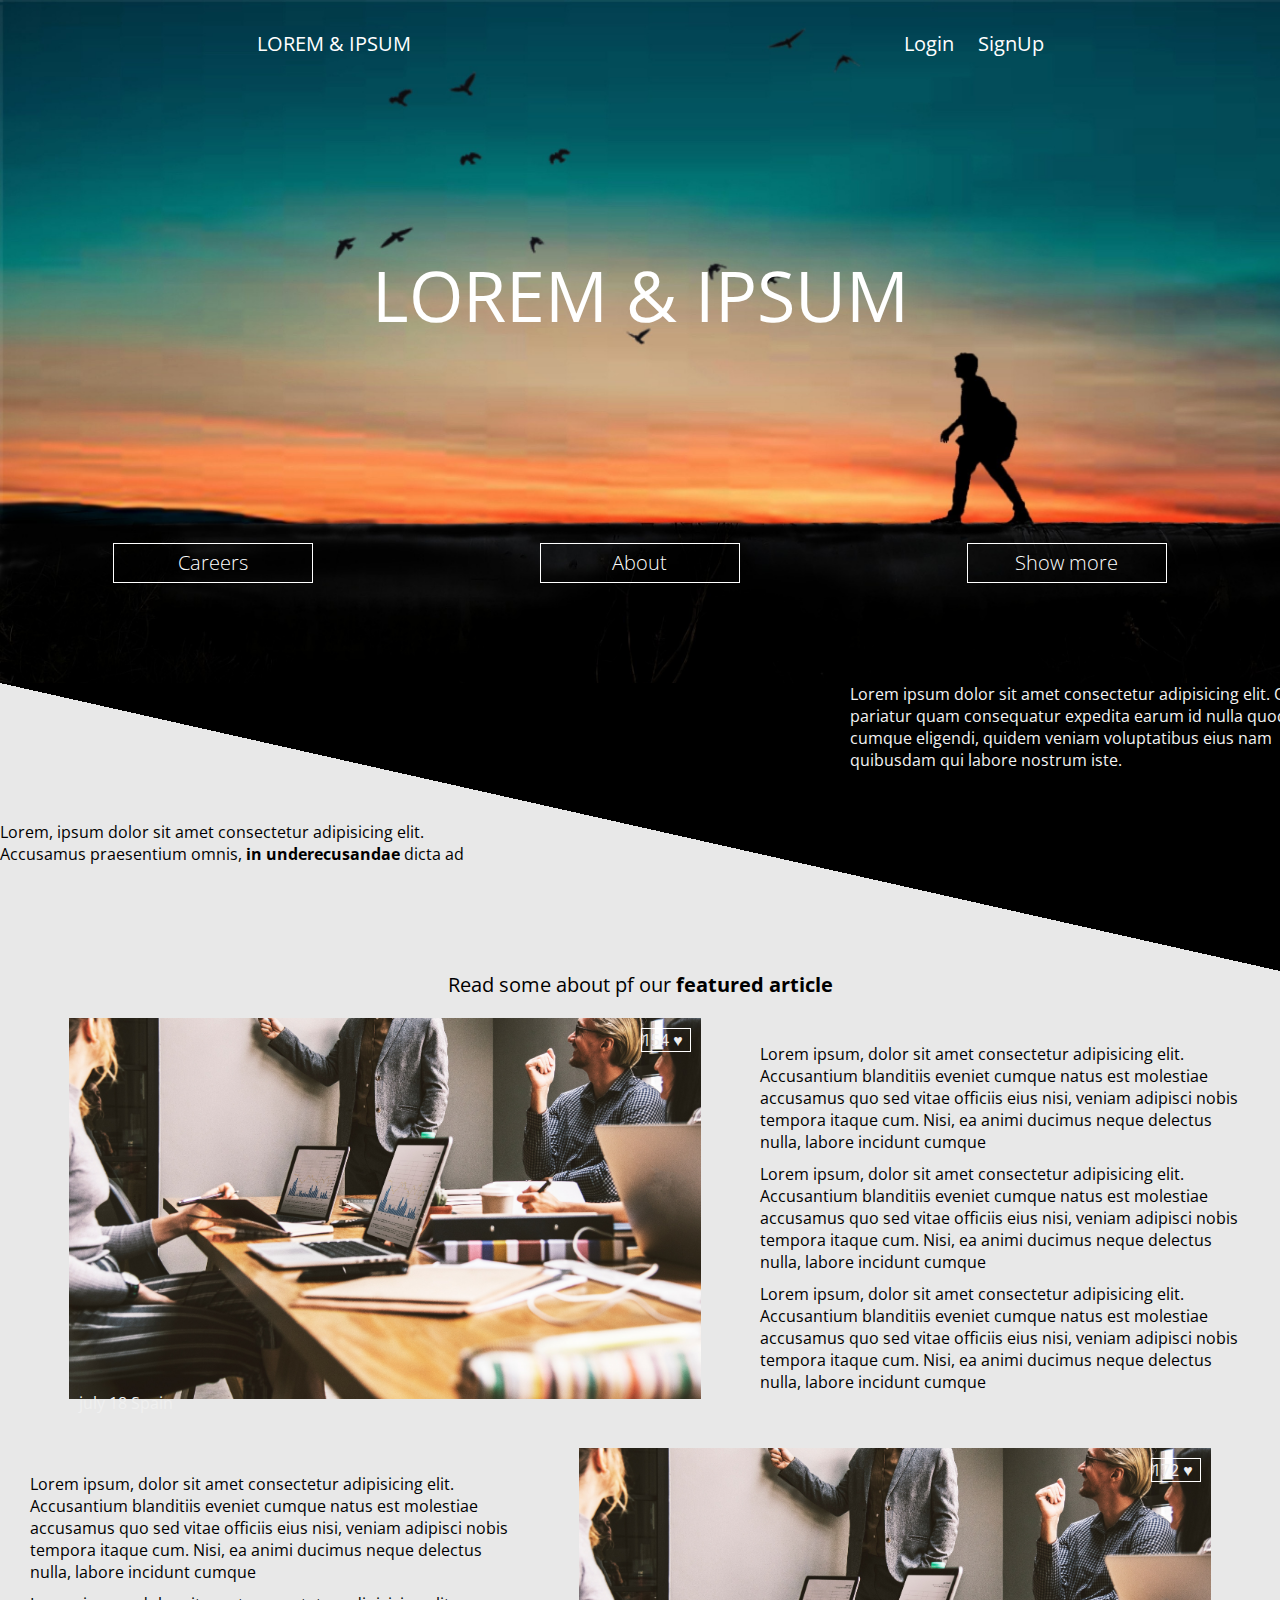
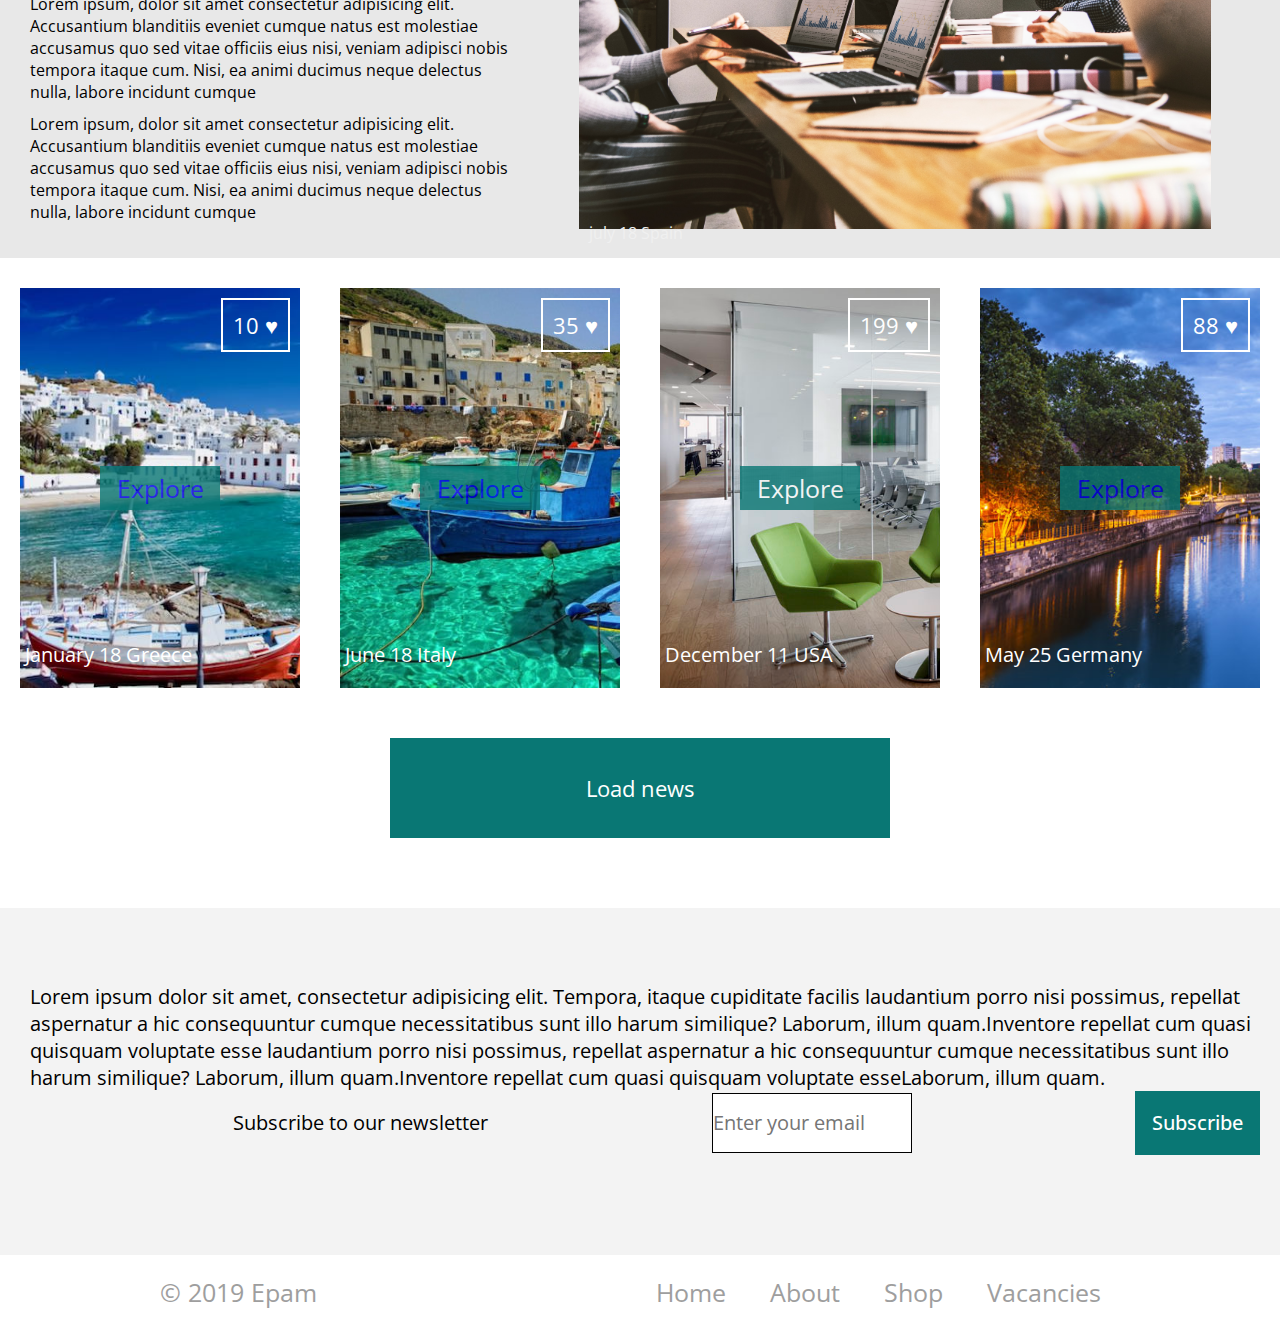
<file: FL11_HW4/homework/index.html>
<!DOCTYPE html>
<html lang="zxx">

<head>
    <meta charset="UTF-8">
    <meta name="viewport" content="width=device-width, initial-scale=1.0">
    <meta http-equiv="X-UA-Compatible" content="ie=edge">
    <link rel="stylesheet" href="http://fonts.googleapis.com/css?family=Open+Sans">
    <link rel="stylesheet" href="css/style.css">
    <title>Document</title>
</head>

<body>
    <header class="header">
        <div class="header_top">
            <a href="#" class="header_loremAndIpsum">LOREM & IPSUM</a>
            <div class="header_loginAndSignUp">
                <a href="#" class="header_loginAndSignUp_login">Login</a>
                <a href="#" class="header_loginAndSignUp_signUp">SignUp</a>
            </div>
        </div>
        <div class="header_center">
            <p class="header_center_scratch"> LOREM & IPSUM </p>
            <div class="header_center_navigation">
                <a href="#">Careers</a>
                <a href="#">About</a>
                <a href="#">Show more</a>
            </div>

        </div>
    </header>
    <main>
        <div class="features">
            <div class="triangle">
                <p class="header_center_beforeContent"> Lorem ipsum dolor sit amet consectetur adipisicing elit. Quae velit pariatur quam consequatur expedita earum id nulla quod cumque eligendi, quidem veniam voluptatibus eius nam quibusdam qui labore nostrum iste.</p>
                <p class="features_afterContent">Lorem, ipsum dolor sit amet consectetur adipisicing elit. Accusamus praesentium omnis, <strong>in underecusandae</strong> dicta ad</p>
            </div>

            <section id="features_notebook" class="features_notebook">
                <p class="features_notebook_title">Read some about pf our <strong>featured article </strong> </p>
                <div class="container_fotoAndText">
                    <div class="features_notebook_picture">
                        <p class="features_notebook_picture_like">154 ♥</p>
                        <p class="features_notebook_picture_date">july 18 Spain</p>

                    </div>
                    <div class="features_notebook_texts">
                        <p> Lorem ipsum, dolor sit amet consectetur adipisicing elit. Accusantium blanditiis eveniet cumque natus est molestiae accusamus quo sed vitae officiis eius nisi, veniam adipisci nobis tempora itaque cum. Nisi, ea animi ducimus neque
                            delectus nulla, labore incidunt cumque</p>
                        <p> Lorem ipsum, dolor sit amet consectetur adipisicing elit. Accusantium blanditiis eveniet cumque natus est molestiae accusamus quo sed vitae officiis eius nisi, veniam adipisci nobis tempora itaque cum. Nisi, ea animi ducimus neque
                            delectus nulla, labore incidunt cumque</p>
                        <p> Lorem ipsum, dolor sit amet consectetur adipisicing elit. Accusantium blanditiis eveniet cumque natus est molestiae accusamus quo sed vitae officiis eius nisi, veniam adipisci nobis tempora itaque cum. Nisi, ea animi ducimus neque
                            delectus nulla, labore incidunt cumque</p>

                    </div>

                </div>
                <div class="container_fotoAndText">
                    <div class="features_notebook_texts">
                        <p> Lorem ipsum, dolor sit amet consectetur adipisicing elit. Accusantium blanditiis eveniet cumque natus est molestiae accusamus quo sed vitae officiis eius nisi, veniam adipisci nobis tempora itaque cum. Nisi, ea animi ducimus neque
                            delectus nulla, labore incidunt cumque</p>
                        <p> Lorem ipsum, dolor sit amet consectetur adipisicing elit. Accusantium blanditiis eveniet cumque natus est molestiae accusamus quo sed vitae officiis eius nisi, veniam adipisci nobis tempora itaque cum. Nisi, ea animi ducimus neque
                            delectus nulla, labore incidunt cumque</p>
                        <p> Lorem ipsum, dolor sit amet consectetur adipisicing elit. Accusantium blanditiis eveniet cumque natus est molestiae accusamus quo sed vitae officiis eius nisi, veniam adipisci nobis tempora itaque cum. Nisi, ea animi ducimus neque
                            delectus nulla, labore incidunt cumque</p>

                    </div>
                    <div class="features_notebook_picture">
                        <p class="features_notebook_picture_like">172 ♥</p>
                        <p class="features_notebook_picture_date">july 18 Spain</p>

                    </div>


                </div>

            </section>
            <section class="gallery">
                <div class="gallery_items">
                    <div class="gallery_item1">
                        <div class="gallery_icon1">10 &#9829;</div>
                        <a href="#" class="gallery_button"><span class="main_gallery_button_text">Explore</span></a>
                        <p class="gallery_icon2">January 18 <span>Greece</span></p>
                    </div>
                    <div class="gallery_item2">
                        <div class="gallery_icon1">35 &#9829;</div>
                        <a href="#" class="gallery_button"><span class="main_gallery_button_text">Explore</span></a>
                        <p class="gallery_icon2">June 18 <span>Italy</span></p>
                    </div>
                    <div class="gallery_item3">
                        <div class="gallery_icon1">199 &#9829;</div>
                        <a href="#" class="gallery_button"><span class="gallery_button_text">Explore</span></a>
                        <p class="gallery_icon2">December 11 <span>USA</span></p>
                    </div>
                    <div class="gallery_item4">
                        <div class="gallery_icon1">88 &#9829;</div>
                        <a href="#" class="gallery_button"><span class="main_gallery_button_text">Explore</span></a>
                        <p class="gallery_icon2">May 25 <span>Germany</span></p>
                    </div>
                </div>
                <div class="gallery_load_button">
                    <button class="gallery_news_button">Load news</button>
                </div>
            </section>
            <section class="registration_form">
                <div class="registration_form_description">
                    <p>Lorem ipsum dolor sit amet, consectetur adipisicing elit. Tempora, itaque cupiditate facilis laudantium porro nisi possimus, repellat aspernatur a hic consequuntur cumque necessitatibus sunt illo harum similique? Laborum, illum quam.Inventore
                        repellat cum quasi quisquam voluptate esse laudantium porro nisi possimus, repellat aspernatur a hic consequuntur cumque necessitatibus sunt illo harum similique? Laborum, illum quam.Inventore repellat cum quasi quisquam voluptate
                        esseLaborum, illum quam.</p>
                    <form action="#" method="POST" id="registration_form">
                        <label for="email">Subscribe to our <span>newsletter</span></label>
                        <input type="email" name="email" id="email" placeholder="Enter your email">
                        <input type="button" name="Subscribe" value="Subscribe">
                    </form>
                </div>
            </section>
        </div>
    </main>
    <footer class="footer">
        <div class="footer_link">
            <p>&#169; 2019 Epam</p>
        </div>
        <nav class="footer_items">
            <ol>
                <li><a href="#">Home</a></li>
                <li><a href="#">About</a></li>
                <li><a href="#">Shop</a></li>
                <li><a href="#">Vacancies</a></li>
            </ol>
        </nav>
    </footer>
</body>

</html>
</file>
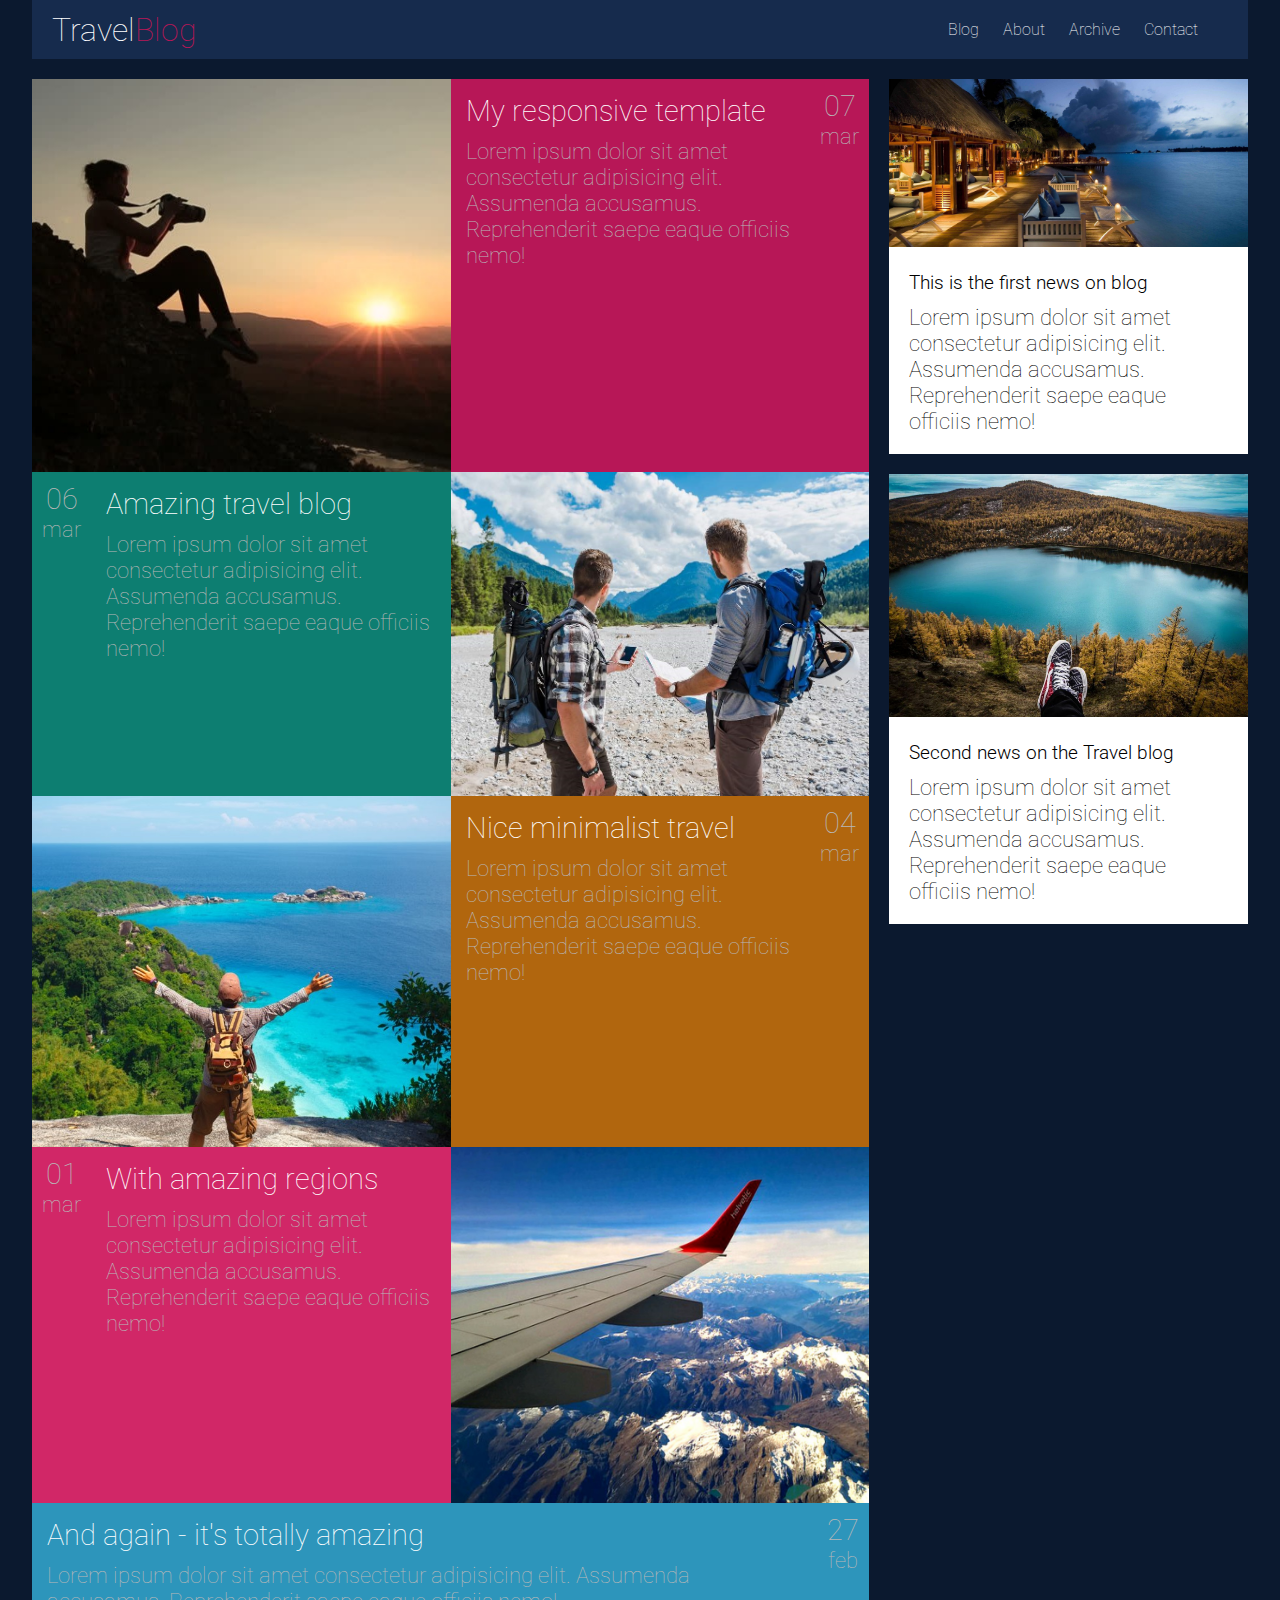
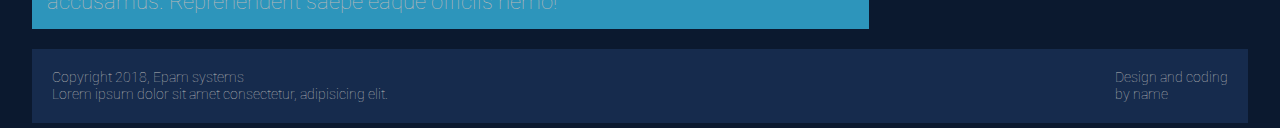
<file: FL11_HW5/homework/index.html>
<!DOCTYPE html>
<html lang="zxx">

<head>
    <meta charset="UTF-8">
    <meta name="viewport" content="width=device-width, initial-scale=1.0">
    <meta http-equiv="X-UA-Compatible" content="ie=edge">
    <link rel="stylesheet" href="css/styles.css">
    <link href='https://fonts.googleapis.com/css?family=Roboto:400,100,300,700&subset=latin,latin-ext' rel='stylesheet' type='text/css'>
    <title>Responsive</title>
</head>

<body>

    <header>
        <div class="logo">
            <p>Travel<span>Blog</span></p>
        </div>
        <nav class="navigation-bar">
            <div class="triger">&#9776;</div>
            <ul>
                <li><a href="#">Blog</a></li>
                <li><a href="#">About</a></li>
                <li><a href="#">Archive</a></li>
                <li><a href="#">Contact</a></li>
            </ul>
        </nav>
    </header>
    <main>
        <section class="all-main-content">
            <article class="post-1">
                <div class="image-container">
                    <img src="img/post1.jpg" alt="sun">
                </div>
                <div class="info-container">
                    <div class="info-container-date">
                        <p>07</p>
                        <p>mar</p>
                    </div>
                    <div class="description">
                        <p class="description-head">
                            My responsive template
                        </p>
                        <p class="description-content">
                            Lorem ipsum dolor sit amet consectetur adipisicing elit. Assumenda accusamus. Reprehenderit saepe eaque officiis nemo!
                        </p>
                    </div>
                </div>
            </article>
            <article class="post-2">
                <div class="image-container">
                    <img src="img/post2.jpg" alt="mountains">
                </div>
                <div class="info-container">
                    <div class="info-container-date">
                        <p>06</p>
                        <p>mar</p>
                    </div>
                    <div class="description">
                        <p class="description-head">
                            Amazing travel blog
                        </p>
                        <p class="description-content">
                            Lorem ipsum dolor sit amet consectetur adipisicing elit. Assumenda accusamus. Reprehenderit saepe eaque officiis nemo!
                        </p>
                    </div>
                </div>
            </article>
            <article class="post-3">
                <div class="image-container">
                    <img src="img/post3.jpg" alt="sea">
                </div>
                <div class="info-container">
                    <div class="info-container-date">
                        <p>04</p>
                        <p>mar</p>
                    </div>
                    <div class="description">
                        <p class="description-head">
                            Nice minimalist travel
                        </p>
                        <p class="description-content">
                            Lorem ipsum dolor sit amet consectetur adipisicing elit. Assumenda accusamus. Reprehenderit saepe eaque officiis nemo!
                        </p>
                    </div>
                </div>
            </article>
            <article class="post-4">
                <div class="image-container">
                    <img src="img/post4.jpg" alt="plain">
                </div>
                <div class="info-container">
                    <div class="info-container-date">
                        <p>01</p>
                        <p>mar</p>
                    </div>
                    <div class="description">
                        <p class="description-head">
                            With amazing regions
                        </p>
                        <p class="description-content">
                            Lorem ipsum dolor sit amet consectetur adipisicing elit. Assumenda accusamus. Reprehenderit saepe eaque officiis nemo!
                        </p>
                    </div>
                </div>
            </article>
            <article class="post-5">
                <div class="info-container">
                    <div class="info-container-date">
                        <p>27</p>
                        <p>feb</p>
                    </div>
                    <div class="description">
                        <p class="description-head">
                            And again - it's totally amazing
                        </p>
                        <p class="description-content">
                            Lorem ipsum dolor sit amet consectetur adipisicing elit. Assumenda accusamus. Reprehenderit saepe eaque officiis nemo!
                        </p>
                    </div>
                </div>
            </article>
        </section>
        <aside class="aside-allContent">
            <article>
                <div class="news-image">
                    <img src="img/news1.jpg" alt="first-news">
                </div>
                <div class="news-description">
                    <p class="news-description-head">
                        This is the first news on blog
                    </p>
                    <p class="news-description-content">
                        Lorem ipsum dolor sit amet consectetur adipisicing elit. Assumenda accusamus. Reprehenderit saepe eaque officiis nemo!
                    </p>
                </div>
            </article>
            <article>
                <div class="news-image">
                    <img src="img/news2.jpg" alt="second-news">
                </div>
                <div class="news-description">
                    <p class="news-description-head">
                        Second news on the Travel blog
                    </p>
                    <p class="news-description-content">
                        Lorem ipsum dolor sit amet consectetur adipisicing elit. Assumenda accusamus. Reprehenderit saepe eaque officiis nemo!
                    </p>
                </div>
            </article>
        </aside>
    </main>
    <footer>
        <p>
            Copyright 2018, Epam systems <br> Lorem ipsum dolor sit amet consectetur, adipisicing elit.
        </p>
        <p>
            Design and coding<br> by name
        </p>
    </footer>

</body>

</html>
</file>
<file: FL11_HW1/homework/style.css>
html,body,div,span,applet,object,iframe,h1,h2,h3,h4,h5,h6,p,blockquote,pre,a,abbr,acronym,address,big,cite,code,del,dfn,em,font,img,ins,kbd,q,s,samp,small,strike,strong,sub,sup,tt,var,b,u,i,center,dl,dt,dd,ol,ul,li,fieldset,form,label,legend,table,caption,tbody,tfoot,thead,tr,th,td{background:transparent;border:0;margin:0;padding:0;vertical-align:baseline}body{line-height:1}h1,h2,h3,h4,h5,h6{clear:both;font-weight:normal}ol,ul{list-style:none}blockquote{quotes:none}blockquote:before,blockquote:after{content:'';content:none}del{text-decoration:line-through}table{border-collapse:collapse;border-spacing:0}a img{border:0}#container{float:left;margin:0 -240px 0 0;width:100%}#primary,#secondary{float:right;overflow:hidden;width:220px}#secondary{clear:right}#footer{clear:both;width:100%}.one-column #content{margin:0 auto;width:640px}.single-attachment #content{margin:0 auto;width:900px}body,input,textarea,.page-title span,.pingback a.url{font-family:Georgia,"Bitstream Charter",serif}h3#comments-title,h3#reply-title,#access .menu,#access div.menu ul,#cancel-comment-reply-link,.form-allowed-tags,#site-info,#site-title,#wp-calendar,.comment-meta,.comment-body tr th,.comment-body thead th,.entry-content label,.entry-content tr th,.entry-content thead th,.entry-meta,.entry-title,.entry-utility,#respond label,.navigation,.page-title,.pingback p,.reply,.widget-title,.wp-caption-text{font-family:"Helvetica Neue",Arial,Helvetica,"Nimbus Sans L",sans-serif}input[type="submit"]{font-family:"Helvetica Neue",Arial,Helvetica,"Nimbus Sans L",sans-serif}pre{font-family:"Courier 10 Pitch",Courier,monospace}code{font-family:Monaco,Consolas,"Andale Mono","DejaVu Sans Mono",monospace}#access .menu-header,div.menu,#colophon,#branding,#main,#wrapper{margin:0 auto;width:940px}#wrapper{background:#fff;margin-top:20px;padding:0 20px}#footer-widget-area{overflow:hidden}#footer-widget-area .widget-area{float:left;margin-right:20px;width:220px}#footer-widget-area #fourth{margin-right:0}#site-info{float:left;font-size:14px;font-weight:bold;width:700px}#site-generator{float:right;width:220px}body{background:#f1f1f1}body,input,textarea{color:#666;font-size:12px;line-height:18px}hr{background-color:#e7e7e7;border:0;clear:both;height:1px;margin-bottom:18px}p{margin-bottom:18px}ul{list-style:square;margin:0 0 18px 1.5em}ol{list-style:decimal;margin:0 0 18px 1.5em}ol ol{list-style:upper-alpha}ol ol ol{list-style:lower-roman}ol ol ol ol{list-style:lower-alpha}ul ul,ol ol,ul ol,ol ul{margin-bottom:0}dl{margin:0 0 24px 0}dt{font-weight:bold}dd{margin-bottom:18px}strong{font-weight:bold}cite,em,i{font-style:italic}big{font-size:131.25%}ins{background:#ffc;text-decoration:none}blockquote{font-style:italic;padding:0 3em}blockquote cite,blockquote em,blockquote i{font-style:normal}pre{background:#f7f7f7;color:#222;line-height:18px;margin-bottom:18px;overflow:auto;padding:1.5em}abbr,acronym{cursor:help}sup,sub{height:0;line-height:1;position:relative;vertical-align:baseline}sup{bottom:1ex}sub{top:.5ex}small{font-size:smaller}input{margin-bottom:10px}input[type="text"],input[type="password"],input[type="email"],input[type="url"],input[type="number"],textarea{background:#f9f9f9;border:1px solid #ccc;box-shadow:inset 1px 1px 1px rgba(0,0,0,0.1);-moz-box-shadow:inset 1px 1px 1px rgba(0,0,0,0.1);-webkit-box-shadow:inset 1px 1px 1px rgba(0,0,0,0.1);padding:2px}a:link{color:#06c}a:visited{color:#743399}a:active,a:hover{color:#ff4b33}.screen-reader-text{clip:rect(1px,1px,1px,1px);overflow:hidden;position:absolute !important;height:1px;width:1px}#header{padding:30px 0 0 0}#site-title{float:left;font-size:30px;line-height:36px;margin:0 0 18px 0;width:700px}#site-title a{color:#000;font-weight:bold;text-decoration:none}#site-description{color:#000;clear:right;float:right;font-style:italic;margin:15px 0 18px 0;opacity:.65;width:220px}#branding img{border-top:4px solid #000;border-bottom:1px solid #000;display:block;float:left}#access{background:#000;display:block;float:left;margin:0 auto;width:940px}#access .menu-header,div.menu{font-size:13px;margin-left:12px;width:928px}#access .menu-header ul,div.menu ul{list-style:none;margin:0}#access .menu-header li,div.menu li{float:left;position:relative}#access a{color:#aaa;display:block;line-height:38px;padding:0 10px;text-decoration:none}#access ul ul{box-shadow:0 3px 3px rgba(0,0,0,0.2);-moz-box-shadow:0 3px 3px rgba(0,0,0,0.2);-webkit-box-shadow:0 3px 3px rgba(0,0,0,0.2);display:none;position:absolute;top:38px;left:0;float:left;width:180px;z-index:99999}#access ul ul li{min-width:180px}#access ul ul ul{left:100%;top:0}#access ul ul a{background:#333;line-height:1em;padding:10px;width:160px;height:auto}#access li:hover>a,#access ul ul:hover>a{background:#333;color:#fff}#access ul li:hover>ul{display:block}#access ul li.current_page_item>a,#access ul li.current_page_ancestor>a,#access ul li.current-menu-ancestor>a,#access ul li.current-menu-item>a,#access ul li.current-menu-parent>a{color:#fff}* html #access ul li.current_page_item a,* html #access ul li.current_page_ancestor a,* html #access ul li.current-menu-ancestor a,* html #access ul li.current-menu-item a,* html #access ul li.current-menu-parent a,* html #access ul li a:hover{color:#fff}#main{clear:both;overflow:hidden;padding:40px 0 0 0}#content{margin-bottom:36px}#content,#content input,#content textarea{color:#333;font-size:16px;line-height:24px}#content p,#content ul,#content ol,#content dd,#content pre,#content hr{margin-bottom:24px}#content ul ul,#content ol ol,#content ul ol,#content ol ul{margin-bottom:0}#content pre,#content kbd,#content tt,#content var{font-size:15px;line-height:21px}#content code{font-size:13px}#content dt,#content th{color:#000}#content h1,#content h2,#content h3,#content h4,#content h5,#content h6{color:#000;line-height:1.5em;margin:0 0 20px 0}#content table{border:1px solid #e7e7e7;margin:0 -1px 24px 0;text-align:left;width:100%}#content tr th,#content thead th{color:#777;font-size:12px;font-weight:bold;line-height:18px;padding:9px 24px;border-right:1px solid #e7e7e7}#content tr td{border-top:1px solid #e7e7e7;padding:6px 24px;border-right:1px solid #e7e7e7}#content tr.odd td{background:#f2f7fc}.hentry{margin:0 0 48px 0}.home .sticky{background:#f2f7fc;border-top:4px solid #000;margin-left:-20px;margin-right:-20px;padding:18px 20px}.single .hentry{margin:0 0 36px 0}.page-title{color:#000;font-size:14px;font-weight:bold;margin:0 0 36px 0}.page-title span{color:#333;font-size:16px;font-style:italic;font-weight:normal}.page-title a:link,.page-title a:visited{color:#777;text-decoration:none}.page-title a:active,.page-title a:hover{color:#ff4b33}#content .entry-title{color:#000;font-size:21px;font-weight:bold;line-height:1.3em;margin-bottom:0}.entry-title a:link,.entry-title a:visited{color:#000;text-decoration:none}.entry-title a:active,.entry-title a:hover{color:#ff4b33}.entry-meta{color:#777;font-size:12px}.entry-meta abbr,.entry-utility abbr{border:0}.entry-meta abbr:hover,.entry-utility abbr:hover{border-bottom:1px dotted #666}.single-author .by-author{position:absolute !important;clip:rect(1px 1px 1px 1px);clip:rect(1px,1px,1px,1px)}.entry-content,.entry-summary{clear:both;padding:12px 0 0 0}.entry-content .more-link{white-space:nowrap}#content .entry-summary p:last-child{margin-bottom:12px}.entry-content fieldset{border:1px solid #e7e7e7;margin:0 0 24px 0;padding:24px}.entry-content fieldset legend{background:#fff;color:#000;font-weight:bold;padding:0 24px}.entry-content input{margin:0 0 24px 0}.entry-content input.file,.entry-content input.button{margin-right:24px}.entry-content label{color:#777;font-size:12px}.entry-content select{margin:0 0 24px 0}.entry-content sup,.entry-content sub{font-size:10px}.entry-content blockquote.left{float:left;margin-left:0;margin-right:24px;text-align:right;width:33%}.entry-content blockquote.right{float:right;margin-left:24px;margin-right:0;text-align:left;width:33%}.page-link{clear:both;color:#000;font-weight:bold;line-height:48px;word-spacing:.5em}.page-link a:link,.page-link a:visited{background:#f1f1f1;color:#333;font-weight:normal;padding:.5em .75em;text-decoration:none}.home .sticky .page-link a{background:#d9e8f7}.page-link a:active,.page-link a:hover{color:#ff4b33}body.page .edit-link{clear:both;display:block}#entry-author-info{background:#f2f7fc;border-top:4px solid #000;clear:both;font-size:14px;line-height:20px;margin:24px 0;overflow:hidden;padding:18px 20px}#entry-author-info #author-avatar{background:#fff;border:1px solid #e7e7e7;float:left;height:60px;margin:0 -104px 0 0;padding:11px}#entry-author-info #author-description{float:left;margin:0 0 0 104px}#entry-author-info h2{color:#000;font-size:100%;font-weight:bold;margin-bottom:0}.entry-utility{clear:both;color:#777;font-size:12px;line-height:18px}.entry-meta a,.entry-utility a{color:#777}.entry-meta a:hover,.entry-utility a:hover{color:#ff4b33}#content .video-player{padding:0}.format-standard .wp-video,.format-standard .wp-audio-shortcode,.format-audio .wp-audio-shortcode,.format-standard .video-player{margin-bottom:24px}.home #content .format-aside p,.home #content .category-asides p{font-size:14px;line-height:20px;margin-bottom:10px;margin-top:0}.format-gallery .size-thumbnail img,.category-gallery .size-thumbnail img{border:10px solid #f1f1f1;margin-bottom:0}.format-gallery .gallery-thumb,.category-gallery .gallery-thumb{float:left;margin-right:20px;margin-top:-4px}.home #content .format-gallery .entry-utility,.home #content .category-gallery .entry-utility{padding-top:4px}.attachment .entry-content .entry-caption{font-size:140%;margin-top:24px}.attachment .entry-content .nav-previous a:before{content:'\2190\00a0'}.attachment .entry-content .nav-next a:after{content:'\00a0\2192'}#content img.size-auto,#content img.size-full,#content img.size-large,#content img.size-medium,#content .entry-attachment img,#content .widget-container img{max-width:100%;height:auto}#ie8 #content img.size-auto,#ie8 #content img.size-full,#ie8 #content img.size-large,#ie8 #content img.size-medium,#ie8 #content .entry-attachment img{width:auto}.alignleft,img.alignleft{display:inline;float:left;margin-right:24px;margin-top:4px}.alignright,img.alignright{display:inline;float:right;margin-left:24px;margin-top:4px}.aligncenter,img.aligncenter{clear:both;display:block;margin-left:auto;margin-right:auto}img.alignleft,img.alignright,img.aligncenter{margin-bottom:12px}.wp-caption{background:#f1f1f1;line-height:18px;margin-bottom:20px;max-width:100%;padding:4px;text-align:center}.wp-caption img{margin:5px 5px 0;max-width:622px}.wp-caption p.wp-caption-text{color:#777;font-size:12px;margin:5px}.wp-smiley{margin:0}.gallery{margin:0 auto 18px}.gallery .gallery-item{float:left;margin-top:0;text-align:center}.gallery-columns-1 .gallery-item{width:100%}.gallery-columns-2 .gallery-item{width:50%}.gallery-columns-3 .gallery-item{width:33%}.gallery-columns-4 .gallery-item{width:25%}.gallery-columns-5 .gallery-item{width:20%}.gallery-columns-6 .gallery-item{width:16%}.gallery-columns-7 .gallery-item{width:14%}.gallery-columns-8 .gallery-item{width:12%}.gallery-columns-9 .gallery-item{width:11%}.gallery-columns-1 img{max-width:620px}.gallery-columns-2 img{max-width:288px}.gallery-columns-3 img{max-width:177px}.gallery-columns-4 img{max-width:122px}.gallery-columns-5 img{max-width:88px}.gallery-columns-6 img{max-width:66px}.gallery-columns-7 img{max-width:50px}.gallery-columns-8 img{max-width:39px}.gallery-columns-9 img{max-width:29px}.gallery-item img{height:auto}.gallery-columns-2 .attachment-medium{max-width:92%;height:auto}.gallery-columns-4 .attachment-thumbnail{max-width:84%;height:auto}.gallery .gallery-caption{color:#777;font-size:12px;margin:0 0 12px}.gallery dl{margin:0}.gallery img{border:10px solid #f1f1f1}.gallery br+br{display:none}#content .entry-attachment img{display:block;margin:0 auto}.navigation{color:#777;font-size:12px;line-height:18px;overflow:hidden}.navigation a:link,.navigation a:visited{color:#777;text-decoration:none}.navigation a:active,.navigation a:hover{color:#ff4b33}.nav-previous{float:left;width:50%}.nav-next{float:right;text-align:right;width:50%}#nav-above{margin:0 0 18px 0}#nav-above{display:none}.paged #nav-above,.single #nav-above{display:block}#nav-below{margin:-18px 0 0 0}#comments{clear:both}#comments .navigation{padding:0 0 18px 0}h3#comments-title,h3#reply-title{color:#000;font-size:20px;font-weight:bold;margin-bottom:0}h3#comments-title{padding:24px 0}.commentlist{list-style:none;margin:0}.commentlist li.comment{border-bottom:1px solid #e7e7e7;line-height:24px;margin:0 0 24px 0;padding:0 0 0 56px;position:relative}.commentlist li:last-child{border-bottom:0;margin-bottom:0}#comments .comment-body ul,#comments .comment-body ol{margin-bottom:18px}#comments .comment-body p:last-child{margin-bottom:6px}#comments .comment-body blockquote p:last-child{margin-bottom:24px}.commentlist ol{list-style:decimal}.commentlist .avatar{position:absolute;top:4px;left:0}.comment-author cite{color:#000;font-style:normal;font-weight:bold}.comment-author .says{font-style:italic}.comment-meta{font-size:12px;margin:0 0 18px 0}.comment-meta a:link,.comment-meta a:visited{color:#777;text-decoration:none}.comment-meta a:active,.comment-meta a:hover{color:#ff4b33}.commentlist .bypostauthor>div{background:#f2f7fc;border-top:4px solid #000;margin-bottom:10px;padding:10px 0 0 20px}.reply{font-size:12px;padding:0 0 24px 0}.reply a,a.comment-edit-link{color:#777}.reply a:hover,a.comment-edit-link:hover{color:#ff4b33}.commentlist .children{list-style:none;margin:0}.commentlist .children li{border:0;margin:0}.nopassword,.nocomments{display:none}#comments .pingback{border-bottom:1px solid #e7e7e7;margin-bottom:18px;padding-bottom:18px}.commentlist li.comment+li.pingback{margin-top:-6px}#comments .pingback p{color:#777;display:block;font-size:12px;line-height:18px;margin:0}#comments .pingback .url{font-size:13px;font-style:italic}input[type="submit"]{color:#333}form{text-align:right}input{width:200px}#respond{border-top:1px solid #e7e7e7;margin:24px 0;overflow:hidden;position:relative}#respond p{margin:0}#respond .comment-notes{margin-bottom:1em}.form-allowed-tags{line-height:1em}.children #respond{margin:0 48px 0 0}h3#reply-title{margin:18px 0}#comments-list #respond{margin:0 0 18px 0}#comments-list ul #respond{margin:0}#cancel-comment-reply-link{font-size:12px;font-weight:normal;line-height:18px}#respond .required{color:#ff4b33;font-weight:bold}#respond label{color:#777;font-size:12px}#respond input{margin:0 0 9px;width:98%}#respond textarea{width:98%}#respond .form-allowed-tags{color:#777;font-size:12px;line-height:18px}#respond .form-allowed-tags code{font-size:11px}#respond .form-submit{margin:12px 0}#respond .form-submit input{font-size:14px;width:auto}.widget-area ul{list-style:none;margin-left:0}.widget-area ul ul{list-style:square;margin-left:1.3em}.widget-area select{max-width:100%}.widget_search #s{width:60%}.widget_search label{display:none}.widget-container{word-wrap:break-word;-webkit-hyphens:auto;-moz-hyphens:auto;hyphens:auto;margin:0 0 18px 0}.widget-container .wp-caption img{margin:auto}.widget-container.widget_image .wp-caption{width:auto}.widget-container.widget_image .wp-caption img{margin-left:-8px}.widget-title{color:#222;font-size:14px;font-weight:bold}.widget-area a:link,.widget-area a:visited{text-decoration:none}.widget-area a:active,.widget-area a:hover{text-decoration:underline}.widget-area .entry-meta{font-size:11px}#wp_tag_cloud div{line-height:1.6em}#wp-calendar{width:100%}#wp-calendar caption{color:#222;font-size:14px;font-weight:bold;padding-bottom:4px;text-align:left}#wp-calendar thead{font-size:11px}#wp-calendar tbody{color:#aaa}#wp-calendar tbody td{background:#f5f5f5;border:1px solid #fff;padding:3px 0 2px;text-align:center}#wp-calendar tbody .pad{background:0}#wp-calendar tfoot #next{text-align:right}.widget_rss a.rsswidget{color:#000}.widget_rss a.rsswidget:hover{color:#ff4b33}.widget_rss .widget-title img{width:11px;height:11px}#main .widget-area ul{margin-left:0;padding:0 20px 0 0}#main .widget-area ul ul{border:0;margin-left:1.3em;padding:0}#main .widget-container.music-player ul{margin:0}#footer{margin-bottom:20px}#colophon{border-top:4px solid #000;margin-top:-4px;overflow:hidden;padding:18px 0}#site-info{font-weight:bold}#site-info a{color:#000;text-decoration:none}#site-generator{font-style:italic;position:relative}#site-generator a{background:url(images/wordpress.png) center left no-repeat;color:#666;display:inline-block;line-height:16px;padding-left:20px;text-decoration:none}#site-generator a:hover{text-decoration:underline}img#wpstats{display:block;margin:0 auto 10px}pre{-webkit-text-size-adjust:140%}code{-webkit-text-size-adjust:160%}#access,.entry-meta,.entry-utility,.navigation,.widget-area{-webkit-text-size-adjust:120%}#site-description{-webkit-text-size-adjust:none}@media print{body{background:none !important}#wrapper{clear:both !important;display:block !important;float:none !important;position:relative !important}#header{border-bottom:2pt solid #000;padding-bottom:18pt}#colophon{border-top:2pt solid #000}#site-title,#site-description{float:none;line-height:1.4em;margin:0;padding:0}#site-title{font-size:13pt}.entry-content{font-size:14pt;line-height:1.6em}.entry-title{font-size:21pt}#access,#branding img,#respond,.comment-edit-link,.edit-link,.navigation,.page-link,.widget-area{display:none !important}#container,#header,#footer{margin:0;width:100%}#content,.one-column #content{margin:24pt 0 0;width:100%}.wp-caption p{font-size:11pt}#site-info,#site-generator{float:none;width:auto}#colophon{width:auto}img#wpstats{display:none}#site-generator a{margin:0;padding:0}#entry-author-info{border:1px solid #e7e7e7}#main{display:inline}.home .sticky{border:0}}img{width:140px;vertical-align:middle;display:block;margin:0 auto;margin-left:calc(50% - 50px);margin-bottom:20px}nav>a{padding:10px;color:#0279c1}nav>a b:hover{color:#00527a}nav>a:visited{color:#0279c1}article{padding-left:10px}footer{margin-top:20px;padding:40px 20px;text-align:center;background:#3333}
</file>
<file: FL11_HW11/homework/assets/material-icons/material-icons.css>
@font-face {
  font-family: 'Material Icons';
  font-style: normal;
  font-weight: 400;
  src: url(MaterialIcons-Regular.eot); /* For IE6-8 */
  src: local('Material Icons'),
       local('MaterialIcons-Regular'),
       url(MaterialIcons-Regular.woff2) format('woff2'),
       url(MaterialIcons-Regular.woff) format('woff'),
       url(MaterialIcons-Regular.ttf) format('truetype');
}

.material-icons {
  font-family: 'Material Icons';
  font-weight: normal;
  font-style: normal;
  font-size: 24px;  /* Preferred icon size */
  display: inline-block;
  line-height: 1;
  text-transform: none;
  letter-spacing: normal;
  word-wrap: normal;
  white-space: nowrap;
  direction: ltr;

  /* Support for all WebKit browsers. */
  -webkit-font-smoothing: antialiased;
  /* Support for Safari and Chrome. */
  text-rendering: optimizeLegibility;

  /* Support for Firefox. */
  -moz-osx-font-smoothing: grayscale;

  /* Support for IE. */
  font-feature-settings: 'liga';
}
</file>
<file: FL11_HW11/homework/assets/styles.css>
* {
    margin: 0;
    padding: 0;
    box-sizing: border-box;
}

body {
    font-family: Arial, sans-serif;
}

#root {
    display: flex;
    justify-content: center;
    align-items: center;
}

header {
    padding-bottom: 40px;
    color: aqua;
}

.dazzle {
    text-align: center;
    display: none;
}

.but {
    color: lavender;
    height: 30px;
    font-size: 47px;
    margin-bottom: 40px;
}

.enabled {
    color: black;
}

::placeholder {
    color: lightslategray;
    opacity: 0.7;
    font-family: 'Gill Sans', 'Gill Sans MT', Calibri, 'Trebuchet MS', sans-serif;
    padding-left: 10px;
}

.todo-cat {
    margin-top: 100px;
    width: 900px;
    height: 550px;
    border: 2px solid rgb(151, 181, 209);
    padding: 10px;
    display: flex;
    flex-direction: column;
    justify-content: flex-start;
    color: grey;
}

header {
    text-align: center;
}

.todo-cat-list {
    margin-top: 10px;
}

.todo-action {
    display: flex;
    margin: 5px auto;
    align-items: center;
    flex-direction: row;
}

.delete-color {
    color: aqua;
}

.todo-action span {
    padding-left: 5px;
    color: aqua;
}

.todo-action .pen {
    flex-grow: 1;
}

.add-newItem {
    display: flex;
    justify-content: space-between;
    align-items: center;
    border-bottom: 3px solid aqua;
}

.hide {
    display: none;
}

input {
    flex-grow: 1;
    margin-right: 10px;
    height: 20px;
    border: 1px solid rgb(189, 180, 180);
    padding: 10px 4px;
    font-size: 22px;
    margin-bottom: 3px;
}

input[type=text] {
    height: 40px;
    margin-bottom: 20px;
}

.little-input {
    border: 1px solid aqua;
    font-size: 20px;
    color: grey;
    width: 100px;
}
</file>
<file: FL11_HW12/homework/assets/styles.css>
/* Your styles go here */

* {
    margin: 0;
    padding: 0;
    box-sizing: border-box;
}

h1 {
    margin-bottom: 10px;
    text-align: center;
}

ul {
    margin: 10px 0;
    list-style-type: none;
    padding: 0;
}

li {
    display: flex;
    justify-content: space-between;
    align-items: center;
    margin: 10px 0;
}

ul:empty+p {
    display: block;
}

section {
    margin-bottom: 50px;
    width: 100%;
    text-align: center;
}

footer {
    padding: 10px 0;
    display: flex;
    justify-content: space-between;
}

input {
    width: 100%;
    padding: 5px;
}

button {
    padding: 5px;
    cursor: pointer;
}

.todo-text {
    text-align: left;
}

#add-new-task,
.cancel-btn,
.save-changes-btn {
    padding: 8px 30px;
    border-radius: 15px;
}

#root {
    width: 300px;
    min-height: 300px;
    margin: 50px auto;
    display: flex;
    flex-direction: column;
    justify-content: center;
    align-items: center;
}

.checkbox-done,
.checkbox-undone,
.todo-text,
.remove {
    width: 35px;
    height: 35px;
    border: 0;
    background-color: unset;
}

.checkbox-undone {
    background-image: url("./img/todo-s.png");
}

.checkbox-done {
    background-image: url("./img/done-s.png");
}

.checkbox-done+.todo-text {
    background: rgb(175, 171, 171);
}

.remove {
    background-image: url("./img/remove-s.jpg");
}

.empty-todo {
    text-align: center;
    display: none;
}
</file>
<file: FL11_HW2/homework/css/general.css>
/* 

please don't edit this styles

*/

h2.tm-section-title {
    color: lightskyblue;
}

a:focus {
    color: #666;
    outline: 0
}

ul {
    padding: 0;
    margin: 0
}

body {
    background-color: #f5f5f5;
    color: #000;
    font-family: 'Open Sans', Helvetica, Arial, sans-serif;
    font-size: 16px;
    font-weight: 300;
    padding-top: 30px;
    overflow-x: hidden
}

section:before {
    position: absolute;
    z-index: 1
}

.box,
.tm-content-box,
.tm-main-nav {
    background-color: #fff
}

.tm-sidebar {
    z-index: 10;
    position: fixed;
    left: 0;
    right: 0;
    top: 0;
    width: 100%;
}

.tm-sidebar ul{
    margin: 0px;
    display: flex;
}

.tm-main-nav {
    font-size: 1.5em;
    text-align: center
}

.tm-nav-item {
    list-style: none;
    width: 100%;
}

.tm-nav-item-link {
    border: 1px solid transparent;
    color: #666;
    display: block;
    padding: 10px;
    width: 100%;
    -webkit-transition: all .3s ease;
    transition: all .3s ease
}

.carousel-indicators li,
.tm-banner-inner {
    border: 1px solid lightgrey
}


.tm-nav-item-link.active,
.tm-nav-item-link:hover {
    color: #666;
    text-decoration: none;
}

.tm-nav-item-link:focus {
    text-decoration: none
}

.tm-banner-text,
.tm-banner-title,
.tm-section-title {
    color: #666;
    font-weight: 300;
    margin: 0
}

.tm-section-title {
    margin-bottom: 20px
}

.tm-section-title-box {
    margin-bottom: 0
}

.tm-banner-title {
    font-size: 3.3em;
    letter-spacing: 2px;
    text-transform: uppercase
}

.tm-main-content {
    padding-top: 70px;
}

.tm-content-box {
    overflow: hidden;
    margin-bottom: 30px
}

.padding-medium {
    padding: 40px
}

.tm-banner {
    padding: 30px
}

.tm-banner-inner {
    padding: 30px 0;
    height: 100%;
    text-align: center;
    display: flex;
    -webkit-box-orient: vertical;
    -webkit-box-direction: normal;
    -webkit-flex-direction: column;
    -ms-flex-direction: column;
    flex-direction: column;
    -webkit-box-align: center;
    -webkit-align-items: center;
    -ms-flex-align: center;
    align-items: center;
    -webkit-box-pack: center;
    -webkit-justify-content: center;
    -ms-flex-pack: center;
    justify-content: center
}

.tm-banner-inner img{
    width: 120px;
}

.tm-banner-text {
    font-size: 1.4em
}

.boxes,
.tm-box-bg-title {
    display: -webkit-box;
    display: -webkit-flex;
    display: -ms-flexbox
}

/*.flex-item {*/
    /*-webkit-box-flex: 0 1 auto;*/
    /*-webkit-flex: 0 1 auto;*/
    /*-ms-flex: 0 1 auto;*/
    /*flex: 0 1 auto*/
/*}*/

.section-description {
    line-height: 1.8;
    margin-bottom: 25px
}

.section-description:last-child {
    margin-bottom: 0
}

.tm-team-description-container {
    max-width: 500px
}

.tm-team-info {
    display: flex
}

.box {
    list-style: none;
    width: 33.3333%;
    height: auto;
}

.box-bg {
    position: relative
}

.box-img {
    width: 100%;
}

.tm-box-bg-title {
    position: absolute;
    top: 0;
    right: 0;
    bottom: 0;
    left: 0;
    display: flex;
    -webkit-box-align: center;
    -webkit-align-items: center;
    -ms-flex-align: center;
    align-items: center;
    -webkit-box-pack: center;
    -webkit-justify-content: center;
    -ms-flex-pack: center;
    justify-content: center
}

.boxes {
    display: flex;
    -webkit-flex-wrap: wrap;
    -ms-flex-wrap: wrap;
    flex-wrap: wrap
}

.gallery-container a {
    cursor: -webkit-zoom-in;
    cursor: zoom-in
}

.carousel {
    position: relative;
    height: auto;
    padding: 50px 50px 80px;
    text-align: center
}

.carousel-indicators {
    bottom: 30px
}

.carousel-content {
    color: #000;
    display: -webkit-box;
    display: -webkit-flex;
    display: -ms-flexbox;
    display: flex;
    -webkit-box-align: center;
    -webkit-align-items: center;
    -ms-flex-align: center;
    align-items: center
}

.carousel-indicators .active {
    background-color: lightgrey
}

.contact-form {
    overflow: hidden
}

.form-control {
    border-radius: 0;
    font-size: 1em
}

.form-control:focus {
    border-color: lightgrey;
    box-shadow: inset 0 1px 1px rgba(0, 0, 0, .075), 0 0 8px rgba(153, 153, 153, .45)
}

.form-group {
    margin-bottom: 20px
}

.form-group-2-col-left {
    padding-left: 0;
    padding-right: 5px
}

.form-group-2-col-right {
    padding-right: 0;
    padding-left: 5px
}

.mandatory-field:after {
    position: absolute;
    top: 0;
    right: 7px
}

.carousel-inner>.carousel-item>a>img, .carousel-inner>.carousel-item>img, .img-contact-us {
    width: 100%;
}

.tm-footer {
    color: #666;
    padding-bottom: 15px
}
</file>
<file: FL11_HW2/homework/css/style.css>
/* 1 (print version) */

@media print {
    .tm-sidebar,
    .tm-team-img,
    .gallery-container,
    .img-contact-us,
    #contact,
    .carousel-indicators {
        display: none;
    }
    body,
    .padding-medium,
    .container,
    .tm-main-content,
    .tm-content-box {
        margin: 0;
        padding: 0;
    }
    .tm-team-description-container,
    .carousel-content,
    .padding-medium,
    .tm-footer {
        text-align: center;
        max-width: 100%;
        font-family: 'Gill Sans', 'Gill Sans MT', Calibri, 'Trebuchet MS', sans-serif;
    }
    .padding-medium ol {
        list-style: none;
    }
    h2 {
        font-weight: 300;
        color: #21a1af;
        text-transform: uppercase;
    }
    .heading {
        margin-left: auto;
        margin-right: auto;
        width: 350px;
    }
    .heading ol li:nth-child(odd) {
        text-align: left;
    }
    .heading ol :nth-child(even) {
        text-align: right;
    }
    .heading ol li:first-letter {
        color: #217079;
        font-size: 35px;
        line-height: 14px;
    }
}


/* (main version) */

@media screen {
    h2+p {
        font-style: italic;
        line-height: 22px;
        text-indent: 20px;
    }
    .tm-banner {
        background: #76cdd7;
    }
    .tm-banner-inner {
        background: #fff;
    }
    .tm-banner-text {
        text-shadow: 0px 10px 1px #79dce7;
        letter-spacing: 0.1rem;
    }
    .tm-banner-text:hover {
        transform: rotateY(360deg);
        transition: 1.5s;
    }
    .flex-2-col {
        display: flex;
        justify-content: space-between;
    }
    section::before {
        content: ' ';
        position: absolute;
        border: 25px solid transparent;
        border-left: 30px solid rgb(125, 196, 240);
        border-top: 20px solid rgb(125, 196, 240);
    }
    section,
    tm-content-header,
    .tm-sidebar {
        box-shadow: 0 0 15px rgba(61, 55, 61, 0.7);
    }
    .gallery-container li h2.tm-section-title:hover {
        background: rgb(125, 196, 240);
        color: #fff;
        font-family: 'Gill Sans', 'Gill Sans MT', Calibri, 'Trebuchet MS', sans-serif;
        width: 100%;
    }
    .padding-medium ol {
        list-style-type: lower-roman;
    }
    .padding-medium ol a:visited {
        color: #ffb347;
    }
    .padding-medium ol a:hover {
        color: #ffb347;
        text-decoration: none;
        font-weight: bold;
        border-left: 2px solid #ffb347;
        padding-left: 4px;
    }
    .padding-medium ol li:first-child::after,
    .padding-medium ol li:nth-child(3)::after {
        content: "New";
        color: red;
        font-size: .7em;
        vertical-align: super;
        font-variant: normal;
        font-weight: 300;
    }
    body .heading h2 {
        margin-left: 250px;
        color: rgb(125, 196, 240);
    }
    div.tm-content-box>ul>li:nth-child(even) {
        background: rgb(252, 246, 246);
    }
    div.tm-content-box>ul>li {
        padding: 7px;
        font-style: italic;
    }
    div.tm-content-box>ul>li>div>p::first-letter {
        font-weight: 400;
    }
    input.form-control {
        border: 0;
        border-bottom: 2px solid rgb(125, 199, 245);
        border-radius: 3px;
    }
    input[type="email"] {
        background: url(../img/email-icon.png) no-repeat;
        background-size: 8%;
        background-position-y: 50%;
        background-position-x: 95%;
    }
    input[type="email"]:focus {
        color: white;
    }
    .form-control:focus:not(textarea) {
        background: rgb(70, 220, 247);
    }
    textarea[placeholder="Message"],
    textarea[placeholder="Message"]:focus {
        border: 2px solid rgb(125, 199, 245);
    }
    button[type="submit"] {
        background: white;
        color: rgb(70, 220, 247);
        border-color: rgb(70, 220, 247);
        border-width: 2px;
        width: 150px;
        height: 50px;
        float: right;
    }
    button[type="submit"].submit-btn:hover {
        background: rgb(125, 199, 245);
        border-color: rgb(113, 191, 240);
    }
    .tm-sidebar li.tm-nav-item:hover {
        background: rgb(125, 199, 245);
    }
}
</file>
<file: FL11_HW3/homework/css/style1.css>
* {
  margin: 0;
  padding: 0; }

body {
  width: 100%;
  background-color: white; }
  body header {
    padding-top: 40px;
    background-image: url("../img/m-h-day.jpg");
    height: 500px;
    border-bottom-right-radius: 333px; }
    body header .header-wrap {
      display: flex;
      flex-direction: column;
      margin-left: 200px; }
      body header .header-wrap .landing-logo, body header .header-wrap footer .footer-wrap .footer_logo, body footer .footer-wrap header .header-wrap .footer_logo {
        display: flex;
        flex-direction: row; }
        body header .header-wrap .landing-logo p, body header .header-wrap footer .footer-wrap .footer_logo p, body footer .footer-wrap header .header-wrap .footer_logo p {
          margin-top: 7px;
          padding-left: 7px;
          font-weight: bold;
          font-family: "Source Sans Pro", sans-serif; }
          body header .header-wrap .landing-logo p span, body header .header-wrap footer .footer-wrap .footer_logo p span, body footer .footer-wrap header .header-wrap .footer_logo p span {
            display: block;
            font-size: 12px;
            font-weight: 100;
            font-family: "Hind", sans-serif; }
      body header .header-wrap .header_heading {
        position: relative;
        margin-top: 70px;
        font-family: "Source Sans Pro", sans-serif;
        z-index: 2;
        font-size: 35px;
        font-weight: bold;
        width: 238px;
        color: #383131; }
        body header .header-wrap .header_heading::before {
          content: "";
          position: absolute;
          top: 68px;
          width: 150px;
          z-index: -1;
          height: 20px;
          background-color: #52a4e7; }
      body header .header-wrap .header_text {
        padding-top: 80px;
        width: 534px;
        font-weight: 100;
        font-family: "Fresca", sans-serif;
        line-height: 20px;
        margin-bottom: 20px;
        color: #413b3b; }
      body header .header-wrap .header_button {
        width: 120px;
        height: 50px;
        background-color: #8fd623;
        color: white;
        border: 0;
        border-radius: 4px;
        font-family: "Hind", sans-serif;
        font-size: 14px; }
  body main .section_text {
    width: auto;
    text-align: center;
    font-family: "Source Sans Pro", sans-serif;
    font-size: 30px;
    font-weight: bold;
    color: rgba(0, 0, 0, 0.726);
    margin: 20px; }
  body main .section_card_wrap {
    display: flex;
    flex-direction: row;
    justify-content: center; }
    body main .section_card_wrap .section_card {
      width: 250px;
      border-radius: 5px;
      margin: 5px;
      padding: 5px;
      padding-left: 23px;
      padding-top: 20px;
      background-color: black;
      color: white;
      font-family: "Source Sans Pro", sans-serif; }
      body main .section_card_wrap .section_card .section_card_img {
        border-radius: 7px; }
      body main .section_card_wrap .section_card .section_card_heading {
        position: relative;
        text-align: center;
        font-size: 20px;
        z-index: 1; }
        body main .section_card_wrap .section_card .section_card_heading .section_card_underline {
          position: relative;
          display: inline-block;
          bottom: 22px;
          z-index: -1;
          width: 60%;
          height: 11px;
          background-color: #52a4e7; }
      body main .section_card_wrap .section_card .section_card_text {
        text-align: center;
        font-family: "Source Sans Pro", sans-serif;
        color: rgba(175, 152, 152, 0.479); }
    body main .section_card_wrap .section_card:nth-child(3) {
      width: 250px;
      border-radius: 5px;
      margin: 5px;
      padding: 5px;
      padding-left: 23px;
      padding-top: 20px;
      background-color: black;
      color: white;
      font-family: "Source Sans Pro", sans-serif; }
      body main .section_card_wrap .section_card:nth-child(3) .section_card_img {
        border-radius: 7px; }
      body main .section_card_wrap .section_card:nth-child(3) .section_card_heading {
        position: relative;
        font-size: 20px;
        z-index: 1;
        width: 183px;
        padding-left: 20px; }
        body main .section_card_wrap .section_card:nth-child(3) .section_card_heading .section_card_underline {
          position: relative;
          display: inline-block;
          bottom: 23px;
          left: 0;
          z-index: -1;
          width: 60%;
          height: 11px;
          background-color: #52a4e7; }
  body main .section_banner {
    position: absolute;
    margin-top: 30px;
    margin-left: 160px;
    z-index: 3;
    display: flex;
    flex-direction: row;
    justify-content: space-around;
    margin-left: 25%;
    width: 50%;
    height: 100px;
    border-radius: 5px;
    background-image: linear-gradient(to right, #2aa61f, #009e73, #0090b2, #007ace, #125bbb); }
    body main .section_banner .section_banner_text_wrap {
      display: flex;
      flex-direction: column;
      font-family: "Source Sans Pro", sans-serif; }
      body main .section_banner .section_banner_text_wrap .section_banner_heading {
        margin-top: 10px;
        color: #2c2e31;
        font-size: 24px;
        font-weight: bold; }
        body main .section_banner .section_banner_text_wrap .section_banner_heading::before {
          content: "";
          position: absolute;
          top: 25px;
          left: 161px;
          width: 50px;
          z-index: -1;
          height: 10px;
          background-color: #52a4e7; }
      body main .section_banner .section_banner_text_wrap .section_banner_text {
        padding: 10px;
        color: aliceblue;
        font-size: 12px;
        word-spacing: 3px; }
    body main .section_banner .section_banner_button {
      width: 100px;
      border: 0;
      height: 40px;
      border-radius: 5px;
      background-color: #8fd623;
      margin-top: 30px; }
  body footer .footer-wrap {
    position: absolute;
    margin-top: 100px;
    z-index: -2;
    display: flex;
    color: #aeb5bb;
    flex-direction: row;
    justify-content: space-around;
    width: 100%;
    height: 150px;
    background-color: #2c2e31;
    padding-top: 50px; }
    body footer .footer-wrap .footer_logo {
      display: flex;
      flex-direction: row;
      margin-left: 200px; }
      body footer .footer-wrap .footer_logo img {
        width: 45px;
        height: 45px; }
      body footer .footer-wrap .footer_logo p {
        margin-top: 7px;
        padding-left: 7px;
        font-weight: bold;
        font-family: "Source Sans Pro", sans-serif; }
        body footer .footer-wrap .footer_logo p span {
          display: block;
          font-size: 12px;
          font-weight: 100;
          font-family: "Hind", sans-serif; }
    body footer .footer-wrap .footer_text {
      display: block;
      width: 300px; }
    body footer .footer-wrap .footer-cr {
      display: block;
      width: 300px; }
</file>
<file: FL11_HW3/homework/css/style2.css>
* {
    margin: 0;
    padding: 0;
}

body {
    width: 100%;
    background-color: grey;
}

body header {
    padding-top: 40px;
    background-image: url("../img/m-h-night.jpg");
    height: 500px;
    border-bottom-right-radius: 333px;
}

body header .header-wrap {
    display: flex;
    flex-direction: column;
    margin-left: 200px;
}

body header .header-wrap .landing-logo,
body header .header-wrap footer .footer-wrap .footer_logo,
body footer .footer-wrap header .header-wrap .footer_logo {
    display: flex;
    flex-direction: row;
}

body header .header-wrap .landing-logo p,
body header .header-wrap footer .footer-wrap .footer_logo p,
body footer .footer-wrap header .header-wrap .footer_logo p {
    margin-top: 7px;
    padding-left: 7px;
    font-weight: bold;
    font-family: "Source Sans Pro", sans-serif;
}

body header .header-wrap .landing-logo p span,
body header .header-wrap footer .footer-wrap .footer_logo p span,
body footer .footer-wrap header .header-wrap .footer_logo p span {
    display: block;
    font-size: 12px;
    font-weight: 100;
    font-family: "Fresca", sans-serif;
}

body header .header-wrap .header_heading {
    position: relative;
    margin-top: 70px;
    font-family: "Source Sans Pro", sans-serif;
    z-index: 2;
    font-size: 35px;
    font-weight: bold;
    width: 238px;
    color: #383131;
}

body header .header-wrap .header_heading::before {
    content: "";
    position: absolute;
    top: 68px;
    width: 150px;
    z-index: -1;
    height: 20px;
    background-color: #da9226;
}

body header .header-wrap .header_text {
    padding-top: 80px;
    width: 534px;
    font-weight: 100;
    font-family: "Hind", sans-serif;
    line-height: 20px;
    margin-bottom: 20px;
    color: #413b3b;
}

body header .header-wrap .header_button {
    width: 120px;
    height: 50px;
    background-color: #ecf017;
    color: white;
    border: 0;
    border-radius: 4px;
    font-family: "Fresca", sans-serif;
    font-size: 14px;
}

body main .section_text {
    width: auto;
    text-align: center;
    font-family: "Source Sans Pro", sans-serif;
    font-size: 30px;
    font-weight: bold;
    color: rgba(0, 0, 0, 0.726);
    margin: 20px;
}

body main .section_card_wrap {
    display: flex;
    flex-direction: row;
    justify-content: center;
}

body main .section_card_wrap .section_card {
    width: 250px;
    border-radius: 5px;
    margin: 5px;
    padding: 5px;
    padding-left: 23px;
    padding-top: 20px;
    background-color: black;
    color: white;
    font-family: "Source Sans Pro", sans-serif;
}

body main .section_card_wrap .section_card .section_card_img {
    border-radius: 7px;
}

body main .section_card_wrap .section_card .section_card_heading {
    position: relative;
    text-align: center;
    font-size: 20px;
    z-index: 1;
}

body main .section_card_wrap .section_card .section_card_heading .section_card_underline {
    position: relative;
    display: inline-block;
    bottom: 22px;
    z-index: -1;
    width: 60%;
    height: 11px;
    background-color: #da9226;
}

body main .section_card_wrap .section_card .section_card_text {
    text-align: center;
    font-family: "Source Sans Pro", sans-serif;
    color: rgba(175, 152, 152, 0.479);
}

body main .section_card_wrap .section_card:nth-child(3) {
    width: 250px;
    border-radius: 5px;
    margin: 5px;
    padding: 5px;
    padding-left: 23px;
    padding-top: 20px;
    background-color: black;
    color: white;
    font-family: "Source Sans Pro", sans-serif;
}

body main .section_card_wrap .section_card:nth-child(3) .section_card_img {
    border-radius: 7px;
}

body main .section_card_wrap .section_card:nth-child(3) .section_card_heading {
    position: relative;
    font-size: 20px;
    z-index: 1;
    width: 183px;
    padding-left: 20px;
}

body main .section_card_wrap .section_card:nth-child(3) .section_card_heading .section_card_underline {
    position: relative;
    display: inline-block;
    bottom: 23px;
    left: 0;
    z-index: -1;
    width: 60%;
    height: 11px;
    background-color: #da9226;
}

body main .section_banner {
    position: absolute;
    margin-top: 30px;
    margin-left: 160px;
    z-index: 3;
    display: flex;
    flex-direction: row;
    justify-content: space-around;
    margin-left: 25%;
    width: 50%;
    height: 100px;
    border-radius: 5px;
    background-image: linear-gradient(to right, #cde52e, #e5b900, #ee8b0d, #e95b2e, #d62846);
}

body main .section_banner .section_banner_text_wrap {
    display: flex;
    flex-direction: column;
    font-family: "Source Sans Pro", sans-serif;
}

body main .section_banner .section_banner_text_wrap .section_banner_heading {
    margin-top: 10px;
    color: #2c2e31;
    font-size: 24px;
    font-weight: bold;
}

body main .section_banner .section_banner_text_wrap .section_banner_heading::before {
    content: "";
    position: absolute;
    top: 25px;
    left: 161px;
    width: 50px;
    z-index: -1;
    height: 10px;
    background-color: #da9226;
}

body main .section_banner .section_banner_text_wrap .section_banner_text {
    padding: 10px;
    color: aliceblue;
    font-size: 12px;
    word-spacing: 3px;
}

body main .section_banner .section_banner_button {
    width: 100px;
    border: 0;
    height: 40px;
    border-radius: 5px;
    background-color: #ecf017;
    margin-top: 30px;
}

body footer .footer-wrap {
    position: absolute;
    margin-top: 100px;
    z-index: -2;
    display: flex;
    color: #aeb5bb;
    flex-direction: row;
    justify-content: space-around;
    width: 100%;
    height: 150px;
    background-color: #2c2e31;
    padding-top: 50px;
}

body footer .footer-wrap .footer_logo {
    display: flex;
    flex-direction: row;
    margin-left: 200px;
}

body footer .footer-wrap .footer_logo img {
    width: 45px;
    height: 45px;
}

body footer .footer-wrap .footer_logo p {
    margin-top: 7px;
    padding-left: 7px;
    font-weight: bold;
    font-family: "Source Sans Pro", sans-serif;
}

body footer .footer-wrap .footer_logo p span {
    display: block;
    font-size: 12px;
    font-weight: 100;
    font-family: "Fresca", sans-serif;
}

body footer .footer-wrap .footer_text {
    display: block;
    width: 300px;
}

body footer .footer-wrap .footer-cr {
    display: block;
    width: 300px;
}
</file>
<file: FL11_HW4/homework/css/style.css>
* {
    margin: 0 auto;
    padding: 0;
    box-sizing: border-box;
    font-family: 'Open Sans', sans-serif;
}

.header {
    background-image: url("../img/sample2.jpg");
    width: 100%;
    background-image: url(../img/sample2.jpg);
    background-repeat: no-repeat;
    background-size: cover;
    height: 100%;
    max-height: 1450px;
    color: #FFFFFF;
    font-family: 'Open Sans', sans-serif;
}

.header_top {
    display: flex;
    justify-content: space-around;
    padding-top: 30px;
    font-family: 'Open Sans', sans-serif;
}

.header_top a {
    text-decoration: none;
    font-size: 20px;
    color: #FFFFFF;
    padding-left: 20px;
}

.header_center {
    position: relative;
    height: 100%;
    display: flex;
    flex-direction: column;
    justify-content: center;
}

.header_center_scratch {
    margin-top: 190px;
    margin-bottom: 100px;
    font-size: 70px;
}

.header_center_navigation {
    display: flex;
    flex-direction: row;
    justify-content: space-between;
    margin-top: 100px;
    margin: 100px 0;
}

.header_center_navigation a {
    display: block;
    width: 200px;
    height: 40px;
    border: 1px solid #FFFFFF;
    text-align: center;
    text-decoration: none;
    font-family: 'Open Sans', sans-serif;
    padding-top: 5px;
    font-size: 20px;
    color: #FFFFFF;
    font-weight: 100;
}

.triangle {
    width: 100%;
    height: 100%;
    background: linear-gradient(to right top, #E8E8E8 50%, #000 50%);
}

.header_center_beforeContent {
    color: #F3F3F3;
    margin-left: 850px;
    width: 500px;
}

.features_afterContent {
    color: #000000;
    margin-right: 800px;
    width: 500px;
    height: 150px;
    margin-top: 50px;
}

.features_notebook_title {
    text-align: center;
    font-size: 20px;
    font-family: 'Open Sans', sans-serif;
}

.features_notebook_picture {
    position: relative;
    width: 51%;
    height: 400px;
    background: url("../img/sample-1.jpg");
    background-size: 100%;
    background-repeat: no-repeat;
}

.container_fotoAndText {
    padding: 10px;
    display: flex;
    flex-direction: row;
    align-items: center;
    margin: 10px;
    font-family: 'Open Sans', sans-serif;
}

.features_notebook_texts {
    display: flex;
    flex-direction: column;
    width: 500px;
    margin: 5px;
}

.features_notebook_texts p {
    margin: 5px;
}

.features_notebook_picture_date,
.features_notebook_picture_like {
    color: #F0F0F0;
    display: block;
    width: 100px;
}

.features_notebook {
    background-color: #E8E8E8;
    font-family: 'Open Sans', sans-serif;
    ;
}

.features_notebook_picture_date {
    margin-top: 340px;
    margin-left: 10px;
}

.features_notebook_picture_like {
    border: 1px solid #FFFFFF;
    width: 50px;
    margin-top: 10px;
    margin-right: 10px;
}

.gallery {
    width: 100%;
    height: 100%;
}

.gallery_items {
    display: flex;
    justify-content: space-between;
    flex: 1;
    margin-top: 30px;
    margin-bottom: 50px;
    font-family: 'Open Sans', sans-serif;
}

.gallery_item1 {
    display: flex;
    justify-content: center;
    align-items: center;
    background-image: url(../img/news-list-1.jpg);
    background-size: cover;
    height: 400px;
    width: 280px;
    position: relative;
    font-family: 'Open Sans', sans-serif;
}

.gallery_item2 {
    display: flex;
    justify-content: center;
    align-items: center;
    background-image: url(../img/news-list-2.jpg);
    background-size: cover;
    height: 400px;
    width: 280px;
    position: relative;
    font-family: 'Open Sans', sans-serif;
}

.gallery_item3 {
    display: flex;
    justify-content: center;
    align-items: center;
    background-image: url(../img/news-list-3.jpg);
    background-size: cover;
    height: 400px;
    width: 280px;
    position: relative;
    font-family: 'Open Sans', sans-serif;
}

.gallery_item4 {
    display: flex;
    justify-content: center;
    align-items: center;
    background-image: url(../img/news-list-4.jpg);
    background-size: cover;
    height: 400px;
    width: 280px;
    position: relative;
    font-family: 'Open Sans', sans-serif;
}

.gallery_icon1 {
    position: absolute;
    top: 10px;
    right: 10px;
    font-size: 22px;
    padding: 10px 10px 10px 10px;
    display: flex;
    justify-content: center;
    align-items: center;
    color: #FFFFFF;
    border: 2px solid #fff;
}

.gallery_icon2 {
    position: absolute;
    bottom: 20px;
    left: 5px;
    font-size: 20px;
    color: #ffff;
}

.gallery_button_text {
    color: #FFFFFF;
    opacity: 1;
}

.registration_form_description {
    padding-top: 75px;
    font-size: 20px;
    padding-bottom: 30px;
    margin-left: 30px;
}

.gallery_button {
    display: flex;
    justify-content: center;
    width: 120px;
    padding: 5px 10px 5px 10px;
    text-decoration: none;
    font-size: 25px;
    background-color: #097774;
    opacity: 0.8;
}

.gallery_news_button {
    text-align: center;
    background-color: #097774;
    border: none;
    text-decoration: none;
    width: 500px;
    height: 100px;
    margin-bottom: 70px;
    font-size: 22px;
    color: #FFFFFF;
}

.gallery_load_button {
    width: 100%;
    display: flex;
    justify-content: center;
    align-self: center;
}

#registration_form {
    display: flex;
    justify-content: flex-end;
    align-items: baseline;
}

input[type="email"] {
    margin-left: 20px;
    height: 60px;
    font-size: 20px;
    width: 200px;
    border: 1px solid black;
}

input[type="button"] {
    margin-left: 20px;
    margin-right: 20px;
    padding: 18px 17px 19px 17px;
    border: none;
    font-size: 20px;
    color: #FFFFFF;
    font-family: 'Open Sans', sans-serif;
    font-weight: 500;
    background: #097774;
}

.registration_form {
    background: #F3F3F3;
    padding-bottom: 70px;
}


/*     */

.footer_link {
    font-size: 25px;
    color: #9E9E9E;
    ;
}

.footer {
    display: flex;
    justify-content: space-between;
    align-items: baseline;
}

.footer_items a {
    text-decoration: none;
    font-size: 25px;
    color: #9E9E9E;
    ;
}

.footer_items li {
    padding: 20px;
}

.footer_items ol li {
    display: inline-block;
    color: #9E9E9E;
}

li {
    color: #097774;
    color: #FFFFFF;
    color: #F3F3F3;
    color: #F0F0F0;
    color: #000000;
    color: #E8E8E8;
    color: #9E9E9E;
}
</file>
<file: FL11_HW5/homework/css/styles.css>
.post-1 {
    background: #B71757;
}

.post-2 {
    background: #0D7E71;
}

.post-3 {
    background: #b1660e;
}

.post-4 {
    background: #d12767;
}

.post-5 {
    background: #2d95bb;
}

* {
    padding: 0;
    margin: 0;
}

@media only screen and (max-width: 1400px) {
    body {
        font-family: roboto;
        background-color: #0b192f;
        font-weight: 100;
        width: 95%;
        margin: auto;
        box-sizing: border-box;
    }
    header {
        color: #fff;
        background: #162b4d;
        display: flex;
        justify-content: space-between;
        align-items: center;
        margin-bottom: 20px;
    }
    .logo {
        font-size: 32px;
        padding: 10px 20px;
    }
    .logo span {
        color: #B71757;
    }
    .navigation-bar {
        margin-right: 40px;
    }
    .triger {
        display: none;
    }
    .navigation-bar ul li {
        display: inline-block;
        padding: 20px 10px;
        height: 100%;
    }
    .navigation-bar ul li:hover {
        background: #283d5f;
    }
    .navigation-bar ul li a {
        color: #fff;
        text-decoration: none;
    }
    main,
    .all-main-content article {
        color: #b8b8b8;
        display: flex;
    }
    .all-main-content article {
        cursor: pointer;
    }
    .post-5 .info-container {
        width: 100%;
    }
    .all-main-content {
        margin-right: 20px;
        width: 70%;
    }
    .all-main-content article:nth-child(even) {
        flex-direction: row-reverse;
        text-align: right;
    }
    .all-main-content article:nth-child(odd) .info-container {
        flex-direction: row-reverse;
    }
    .image-container,
    .info-container {
        width: 50%;
    }
    .image-container img {
        width: 100%;
        height: 100%;
    }
    .image-container img:hover,
    .info-container:hover {
        filter: opacity(50%);
    }
    .info-container {
        box-sizing: border-box;
        display: flex;
    }
    .description:nth-child(odd) {
        text-align: left;
        padding: 15px;
        color: red;
    }
    .description:nth-child(even) {
        text-align: end;
        padding: 15px;
    }
    .description:last-child {
        text-align: left;
        padding: 15px;
    }
    .info-container-date {
        padding: 10px;
        color: #b8b8b8;
        text-align: center;
    }
    .info-container-date p:first-child,
    .description-head {
        font-size: 1.8em;
    }
    .description-head {
        color: #fff;
        margin-bottom: 10px;
    }
    .description-content,
    .news-description-content,
    footer p {
        font-size: 0.9em;
    }
    .aside-allContent {
        width: 30%;
    }
    .aside-allContent article {
        background: #fff;
        color: #000;
        margin-bottom: 20px;
    }
    .news-description {
        padding: 20px;
        box-sizing: border-box;
    }
    .news-description-head {
        font-weight: 300;
        margin-bottom: 10px;
        font-size: 1.2em;
    }
    .news-image img {
        width: 100%;
    }
    footer {
        margin: 20px 0 5px 0;
        background: #162b4d;
        display: flex;
        justify-content: space-between;
    }
    footer p {
        padding: 20px;
        color: #b8b8b8;
    }
    .description-content,
    .news-description-content,
    .info-container-date p:nth-child(2) {
        font-size: 1.4em;
    }
}

@media only screen and (max-width: 768px) {
    header {
        flex-direction: column-reverse;
    }
    .triger {
        display: block;
    }
    .navigation-bar ul {
        display: none;
    }
    .logo {
        padding: 33px;
    }
    .navigation-bar {
        margin: auto;
        padding: 22px;
    }
    .all-main-content article,
    .all-main-content article:nth-child(even) {
        flex-direction: column;
    }
    .all-main-content {
        width: 60%;
    }
    .aside-allContent {
        width: 40%;
    }
    .image-container {
        width: 100%;
    }
    .all-main-content article:nth-child(odd) .info-container,
    .all-main-content article:nth-child(even) .info-container {
        padding: 27px 27px 0;
        width: 100%;
        flex-direction: column-reverse;
        text-align: left;
    }
    .info-container-date p:nth-child(2) {
        font-size: 1.7em;
    }
    footer {
        flex-direction: column;
        justify-content: center;
        text-align: center;
        padding: 15px;
    }
    footer p {
        padding: 0;
    }
}

@media only screen and (max-width: 480px) {
    main {
        flex-direction: column;
    }
    .triger {
        display: block;
    }
    .all-main-content,
    .aside-allContent {
        width: 100%;
    }
    .navigation-bar ul {
        display: none;
    }
}
</file>
